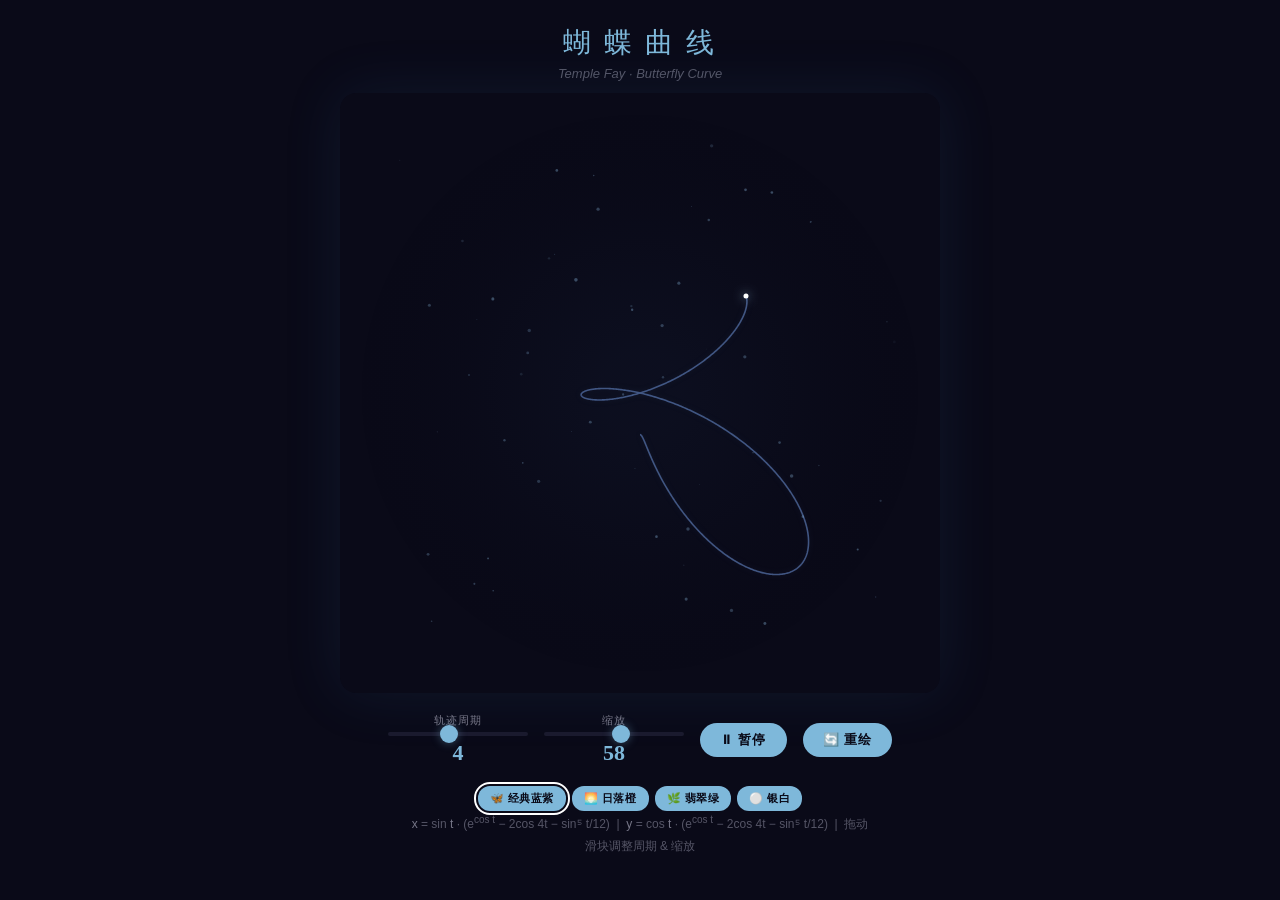
<file: butterfly/index.html>
<!DOCTYPE html>
<html lang="zh-CN">
<head>
<meta charset="UTF-8">
<meta name="viewport" content="width=device-width, initial-scale=1.0">
<title>🦋 蝴蝶曲线 · Butterfly Curve</title>
<style>
  *, *::before, *::after { box-sizing: border-box; margin: 0; padding: 0; }
  body {
    background: #0a0a18; color: #d4d4d4;
    font-family: -apple-system, "PingFang SC", "Noto Sans SC", sans-serif;
    display: flex; flex-direction: column; align-items: center;
    min-height: 100vh; overflow-x: hidden;
  }
  h1 {
    font-family: "Georgia", "Noto Serif SC", serif;
    font-size: 28px; color: #7eb8da; letter-spacing: 3px;
    margin: 24px 0 4px; font-weight: 400;
  }
  .subtitle {
    font-size: 13px; color: #556; margin-bottom: 12px;
    font-style: italic;
  }
  canvas {
    border-radius: 16px;
    box-shadow: 0 0 60px rgba(60, 120, 180, 0.12);
  }
  .controls {
    display: flex; flex-wrap: wrap; gap: 16px; align-items: center;
    justify-content: center; margin: 20px 16px; max-width: 600px;
  }
  .control-group {
    display: flex; flex-direction: column; align-items: center; gap: 4px;
  }
  .control-group label {
    font-size: 11px; color: #778; letter-spacing: 1px;
  }
  input[type="range"] {
    -webkit-appearance: none; width: 140px; height: 4px;
    background: #1a1a2e; border-radius: 2px; outline: none;
  }
  input[type="range"]::-webkit-slider-thumb {
    -webkit-appearance: none; width: 18px; height: 18px;
    border-radius: 50%; background: #7eb8da; cursor: pointer;
    box-shadow: 0 0 10px rgba(126, 184, 218, 0.4);
  }
  .param-value {
    font-size: 22px; color: #7eb8da; font-weight: 700;
    font-family: "Georgia", serif; min-width: 50px; text-align: center;
  }
  button {
    background: #7eb8da; color: #0a0a18; border: none;
    padding: 8px 20px; border-radius: 20px; font-size: 13px;
    font-weight: 600; cursor: pointer; font-family: inherit;
    transition: all .2s; letter-spacing: 1px;
  }
  button:hover { opacity: .85; transform: scale(1.03); }
  button.paused { background: #444; color: #999; }
  .color-presets {
    display: flex; gap: 6px; flex-wrap: wrap; justify-content: center;
  }
  .color-presets button {
    font-size: 11px; padding: 5px 12px; letter-spacing: 0.5px; border-radius: 12px;
  }
  .color-presets .active { outline: 2px solid #fff; outline-offset: 2px; }
  .info {
    font-size: 12px; color: #556; margin-bottom: 24px;
    max-width: 500px; text-align: center; line-height: 1.8;
    padding: 0 16px;
  }
  .info em { color: #778; font-style: normal; }
</style>
</head>
<body>

<h1>蝴 蝶 曲 线</h1>
<p class="subtitle">Temple Fay · Butterfly Curve</p>

<canvas id="canvas" width="600" height="600"></canvas>

<div class="controls">
  <div class="control-group">
    <label>轨迹周期</label>
    <input type="range" id="loopsSlider" min="1" max="8" step="1" value="4">
    <span class="param-value" id="loopsValue">4</span>
  </div>
  <div class="control-group">
    <label>缩放</label>
    <input type="range" id="scaleSlider" min="30" max="80" step="1" value="58">
    <span class="param-value" id="scaleValue">58</span>
  </div>
  <button id="animBtn">⏸ 暂停</button>
  <button id="resetBtn">🔄 重绘</button>
</div>

<div class="color-presets">
  <button data-theme="classic" class="active">🦋 经典蓝紫</button>
  <button data-theme="sunset">🌅 日落橙</button>
  <button data-theme="forest">🌿 翡翠绿</button>
  <button data-theme="mono">⚪ 银白</button>
</div>

<p class="info">
  <em>x</em> = sin <em>t</em> · (e<sup>cos t</sup> − 2cos 4t − sin⁵ t/12) &nbsp;|&nbsp;
  <em>y</em> = cos <em>t</em> · (e<sup>cos t</sup> − 2cos 4t − sin⁵ t/12) &nbsp;|&nbsp;
  拖动滑块调整周期 & 缩放
</p>

<script>
const canvas = document.getElementById('canvas');
const ctx = canvas.getContext('2d');
const W = canvas.width, H = canvas.height;
const CX = W / 2, CY = H / 2;

let loops = 4;           // t 的范围 = loops * 2π
let scale = 58;          // 振幅
let animating = true;
let drawProgress = 0;
let totalPoints = 8000;
let points = [];
let particles = [];
let currentTheme = 'classic';

// ── 颜色主题 ──
const themes = {
  classic:  { hueStart: 0.60, hueEnd: 0.80, sat: 0.75, val: 0.85 },
  sunset:   { hueStart: 0.05, hueEnd: 0.15, sat: 0.80, val: 0.88 },
  forest:   { hueStart: 0.30, hueEnd: 0.50, sat: 0.65, val: 0.82 },
  mono:     { hueStart: 0.60, hueEnd: 0.60, sat: 0.05, val: 0.90 },
};

// ── 计算蝴蝶曲线 ──
function computeButterfly(loops, scale) {
  const pts = [];
  const maxT = loops * 2 * Math.PI;  // loops × 2π
  const steps = Math.floor(totalPoints * (loops / 4));  // 随周期调整点数
  for (let i = 0; i <= steps; i++) {
    const t = (i / steps) * maxT;
    const r = Math.exp(Math.cos(t)) - 2 * Math.cos(4 * t) - Math.pow(Math.sin(t / 12), 5);
    const x = CX + scale * Math.sin(t) * r;
    const y = CY + scale * Math.cos(t) * r;
    pts.push({ x, y, t });
  }
  return pts;
}

// ── 渐变色 ──
function getColor(progress, alpha = 1, themeName) {
  const th = themes[themeName] || themes.classic;
  const hue = th.hueStart + (th.hueEnd - th.hueStart) * progress;
  // 中部更亮 (progress ≈ 0.5 时最亮)
  const distFromCenter = Math.abs(progress - 0.5) * 2; // 0=中部, 1=两端
  const sat = th.sat * (1 - distFromCenter * 0.4);
  const val = th.val * (1 - distFromCenter * 0.3);
  // HSV → RGB 简易转换
  const h = ((hue % 1) + 1) % 1;
  const s = Math.max(0, Math.min(1, sat));
  const v = Math.max(0, Math.min(1, val));
  const i = Math.floor(h * 6);
  const f = h * 6 - i;
  const p = v * (1 - s);
  const q = v * (1 - f * s);
  const t_ = v * (1 - (1 - f) * s);
  let r, g, b;
  switch (i % 6) {
    case 0: r = v; g = t_; b = p; break;
    case 1: r = q; g = v; b = p; break;
    case 2: r = p; g = v; b = t_; break;
    case 3: r = p; g = q; b = v; break;
    case 4: r = t_; g = p; b = v; break;
    case 5: r = v; g = p; b = q; break;
  }
  return `rgba(${Math.floor(r*255)},${Math.floor(g*255)},${Math.floor(b*255)},${alpha})`;
}

// ── 粒子 ──
function spawnParticles() {
  particles = [];
  for (let i = 0; i < 60; i++) {
    particles.push({
      x: CX + (Math.random() - 0.5) * 500,
      y: CY + (Math.random() - 0.5) * 500,
      vx: (Math.random() - 0.5) * 0.4,
      vy: (Math.random() - 0.5) * 0.4,
      life: Math.random(),
      maxLife: 0.5 + Math.random() * 1.5,
      size: 0.3 + Math.random() * 1.5,
    });
  }
}

// ── 背景光晕 ──
function drawGlow() {
  const gradient = ctx.createRadialGradient(CX, CY, 40, CX, CY, 300);
  gradient.addColorStop(0, 'rgba(80, 140, 200, 0.04)');
  gradient.addColorStop(0.5, 'rgba(80, 140, 200, 0.01)');
  gradient.addColorStop(1, 'rgba(0, 0, 0, 0)');
  ctx.fillStyle = gradient;
  ctx.fillRect(0, 0, W, H);
}

// ── 主绘制 ──
let animationId;

function draw(timestamp) {
  ctx.clearRect(0, 0, W, H);
  drawGlow();

  // 更新进度
  if (animating) {
    drawProgress += 0.002;
    if (drawProgress > 1) drawProgress = 0;
  }

  // 绘制蝴蝶曲线
  const visibleCount = Math.floor(drawProgress * points.length);
  if (visibleCount > 1) {
    // 主线条
    ctx.beginPath();
    ctx.moveTo(points[0].x, points[0].y);
    for (let i = 1; i < visibleCount; i++) {
      ctx.lineTo(points[i].x, points[i].y);
    }
    ctx.strokeStyle = getColor(drawProgress * 0.7, 0.75, currentTheme);
    ctx.lineWidth = 1.6;
    ctx.shadowColor = getColor(drawProgress * 0.7, 0.2, currentTheme);
    ctx.shadowBlur = 6;
    ctx.stroke();
    ctx.shadowBlur = 0;

    // 光晕层
    if (visibleCount > 10) {
      ctx.beginPath();
      ctx.moveTo(points[0].x, points[0].y);
      for (let i = 1; i < visibleCount; i++) {
        ctx.lineTo(points[i].x, points[i].y);
      }
      ctx.strokeStyle = getColor(drawProgress * 0.5, 0.25, currentTheme);
      ctx.lineWidth = 0.6;
      ctx.shadowBlur = 0;
      ctx.stroke();
    }
  }

  // 粒子
  for (const p of particles) {
    p.life += 0.004;
    if (p.life > p.maxLife) {
      p.life = 0;
      p.x = CX + (Math.random() - 0.5) * 500;
      p.y = CY + (Math.random() - 0.5) * 500;
    }
    p.x += p.vx;
    p.y += p.vy;
    const alpha = Math.sin(p.life / p.maxLife * Math.PI) * 0.35;
    ctx.beginPath();
    ctx.arc(p.x, p.y, p.size, 0, Math.PI * 2);
    ctx.fillStyle = `rgba(150, 200, 240, ${alpha})`;
    ctx.fill();
  }

  // 绘制笔尖
  if (visibleCount > 0) {
    const tip = points[Math.min(visibleCount, points.length - 1)];
    ctx.beginPath();
    ctx.arc(tip.x, tip.y, 2.5, 0, Math.PI * 2);
    ctx.fillStyle = '#fff';
    ctx.shadowColor = 'rgba(160, 210, 255, 0.7)';
    ctx.shadowBlur = 10;
    ctx.fill();
    ctx.shadowBlur = 0;
  }

  animationId = requestAnimationFrame(draw);
}

// ── 事件 ──
function reset() {
  points = computeButterfly(loops, scale);
  drawProgress = 0;
  document.getElementById('loopsValue').textContent = loops;
  document.getElementById('scaleValue').textContent = scale;
  document.getElementById('loopsSlider').value = loops;
  document.getElementById('scaleSlider').value = scale;
}

document.getElementById('loopsSlider').addEventListener('input', function() {
  loops = parseInt(this.value);
  reset();
});
document.getElementById('scaleSlider').addEventListener('input', function() {
  scale = parseInt(this.value);
  reset();
});

document.getElementById('animBtn').addEventListener('click', function() {
  animating = !animating;
  this.textContent = animating ? '⏸ 暂停' : '▶ 播放';
  this.classList.toggle('paused', !animating);
});
document.getElementById('resetBtn').addEventListener('click', reset);

document.querySelectorAll('.color-presets button').forEach(btn => {
  btn.addEventListener('click', function() {
    currentTheme = this.dataset.theme;
    document.querySelectorAll('.color-presets button').forEach(b => b.classList.remove('active'));
    this.classList.add('active');
  });
});

// ── 启动 ──
spawnParticles();
reset();
draw();

console.log('🦋 蝴蝶曲线已就绪');
console.log('   拖动周期/缩放滑块 | 切换颜色主题');
</script>
</body>
</html>
</file>
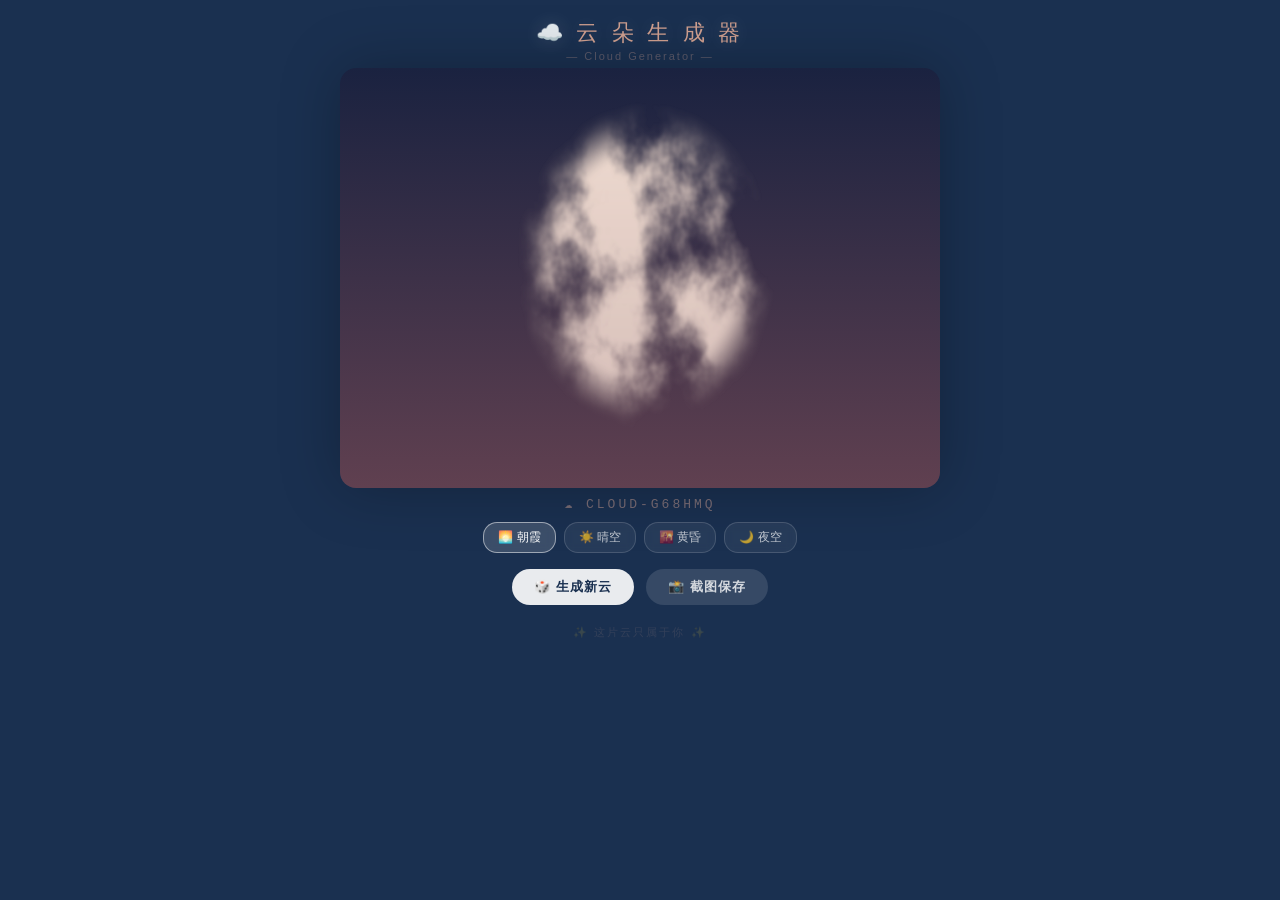
<file: cloud/index.html>
<!DOCTYPE html>
<html lang="zh-CN">
<head>
<meta charset="UTF-8">
<meta name="viewport" content="width=device-width, initial-scale=1.0">
<title>☁️ 云朵生成器 · Cloud Generator</title>
<style>
  *,*::before,*::after{box-sizing:border-box;margin:0;padding:0}
  body{
    font-family:-apple-system,"PingFang SC","Noto Sans SC",sans-serif;
    display:flex;flex-direction:column;align-items:center;
    min-height:100vh;overflow-x:hidden;
    transition:background .6s;
    background:#1a3050;
  }
  h1{
    font-family:"Georgia","Noto Serif SC",serif;
    font-size:22px;letter-spacing:4px;font-weight:400;
    margin:18px 0 2px;text-shadow:0 0 20px rgba(255,255,255,.15);
  }
  .subtitle{font-size:11px;letter-spacing:2px;margin-bottom:6px;opacity:.6;}

  canvas{border-radius:16px;box-shadow:0 0 60px rgba(0,0,0,.25);}

  /* ── 云 ID ── */
  .cloud-id{
    font-family:"Courier New",monospace;font-size:13px;
    letter-spacing:3px;margin:8px 0 2px;opacity:.7;
    transition:all .4s;
  }

  /* ── 主题选择 ── */
  .themes{
    display:flex;gap:8px;flex-wrap:wrap;justify-content:center;margin:8px 0;
  }
  .themes button{
    padding:6px 14px;border-radius:14px;border:1px solid rgba(255,255,255,.15);
    background:rgba(255,255,255,.06);color:rgba(255,255,255,.7);
    font-size:12px;cursor:pointer;transition:all .25s;font-family:inherit;
    backdrop-filter:blur(4px);
  }
  .themes button:hover{border-color:rgba(255,255,255,.35);color:#fff;}
  .themes button.active{
    border-color:rgba(255,255,255,.5);background:rgba(255,255,255,.15);color:#fff;
  }

  /* ── 操作按钮 ── */
  .actions{display:flex;gap:12px;margin:8px 0 20px;}
  .actions button{
    padding:9px 22px;border-radius:20px;border:none;
    font-size:13px;font-weight:600;cursor:pointer;transition:all .25s;
    font-family:inherit;letter-spacing:1px;
  }
  .btn-gen{background:rgba(255,255,255,.9);color:#1a3050;}
  .btn-gen:hover{background:#fff;transform:scale(1.03);box-shadow:0 0 20px rgba(255,255,255,.2);}
  .btn-shot{background:rgba(255,255,255,.12);color:rgba(255,255,255,.8);border:1px solid rgba(255,255,255,.25);}
  .btn-shot:hover{background:rgba(255,255,255,.2);border-color:rgba(255,255,255,.4);}

  .tagline{
    font-size:11px;opacity:.35;letter-spacing:2px;margin-bottom:16px;
    transition:opacity .4s;
  }
</style>
</head>
<body>

<h1 id="title">☁️ 云 朵 生 成 器</h1>
<p class="subtitle" id="subtitle">— Cloud Generator —</p>

<canvas id="canvas" width="600" height="420"></canvas>
<div class="cloud-id" id="cloudId">☁️ ---</div>

<div class="themes">
  <button data-theme="dawn" class="active">🌅 朝霞</button>
  <button data-theme="clear">☀️ 晴空</button>
  <button data-theme="dusk">🌇 黄昏</button>
  <button data-theme="night">🌙 夜空</button>
</div>

<div class="actions">
  <button class="btn-gen" id="genBtn">🎲 生成新云</button>
  <button class="btn-shot" id="shotBtn">📸 截图保存</button>
</div>

<p class="tagline" id="tagline">✨ 这片云只属于你 ✨</p>

<script>
// ═══════════════════════════════════════════
// Perlin Noise (2D)
// ═══════════════════════════════════════════
const PERM = new Uint8Array(512);
const GRAD3 = [[1,1],[-1,1],[1,-1],[-1,-1],[1,0],[-1,0],[0,1],[0,-1]];

function buildPerm(seed) {
  // Simple seeded shuffle
  const p = [];
  for (let i = 0; i < 256; i++) p[i] = i;
  let s = seed;
  for (let i = 255; i > 0; i--) {
    s = (s * 16807 + 0) % 2147483647;
    const j = s % (i + 1);
    [p[i], p[j]] = [p[j], p[i]];
  }
  for (let i = 0; i < 512; i++) PERM[i] = p[i & 255];
}

function fade(t) { return t * t * t * (t * (t * 6 - 15) + 10); }
function lerp(a,b,t) { return a + t * (b - a); }

function dot2(g, x, y) { return g[0]*x + g[1]*y; }

function noise2D(x, y) {
  const X = Math.floor(x) & 255, Y = Math.floor(y) & 255;
  const xf = x - Math.floor(x), yf = y - Math.floor(y);
  const u = fade(xf), v = fade(yf);
  const aa = PERM[PERM[X] + Y];
  const ab = PERM[PERM[X] + Y + 1];
  const ba = PERM[PERM[X + 1] + Y];
  const bb = PERM[PERM[X + 1] + Y + 1];
  return lerp(
    lerp(dot2(GRAD3[aa & 7], xf, yf), dot2(GRAD3[ba & 7], xf-1, yf), u),
    lerp(dot2(GRAD3[ab & 7], xf, yf-1), dot2(GRAD3[bb & 7], xf-1, yf-1), u),
    v
  );
}

function fbm(x, y, octaves=6, lacunarity=2.0, gain=0.5) {
  let val = 0, amp = 1, freq = 1, max = 0;
  for (let i = 0; i < octaves; i++) {
    val += noise2D(x * freq, y * freq) * amp;
    max += amp;
    amp *= gain;
    freq *= lacunarity;
  }
  return val / max; // normalize to [-1, 1]
}

// ═══════════════════════════════════════════
// 天空主题
// ═══════════════════════════════════════════
const themes = {
  dawn: {
    skyTop: '#1a2240', skyBot: '#604050',
    titleColor: '#d0a090',
    cloudTintTop: [255, 235, 220], cloudTintBot: [220, 180, 190],
    id: 'dawn'
  },
  clear: {
    skyTop: '#3a6fb5', skyBot: '#8dc8e8',
    titleColor: '#ffffff',
    cloudTintTop: [255, 255, 255], cloudTintBot: [220, 230, 240],
    id: 'clear'
  },
  dusk: {
    skyTop: '#1a1030', skyBot: '#704060',
    titleColor: '#e0a080',
    cloudTintTop: [255, 210, 180], cloudTintBot: [200, 140, 160],
    id: 'dusk'
  },
  night: {
    skyTop: '#050510', skyBot: '#101830',
    titleColor: '#8899cc',
    cloudTintTop: [180, 190, 220], cloudTintBot: [120, 130, 170],
    id: 'night'
  },
};

let currentTheme = 'dawn';

// ═══════════════════════════════════════════
// 状态
// ═══════════════════════════════════════════
const canvas = document.getElementById('canvas');
const ctx = canvas.getContext('2d');
const W = canvas.width, H = canvas.height;
const CX = W/2, CY = H/2;

let seed = Math.floor(Math.random() * 2147483647);
let cloudImageData = null;
let cloudId = '';
let breathPhase = 0;
let driftX = 0;

// ═══════════════════════════════════════════
// 云朵生成
// ═══════════════════════════════════════════
function smoothstep(edge0, edge1, x) {
  const t = Math.max(0, Math.min(1, (x - edge0) / (edge1 - edge0)));
  return t * t * (3 - 2 * t);
}

function generateCloud(s) {
  buildPerm(s);

  const offCanvas = document.createElement('canvas');
  offCanvas.width = W; offCanvas.height = H;
  const octx = offCanvas.getContext('2d');

  const imgData = octx.createImageData(W, H);
  const data = imgData.data;

  // 云参数
  const thresh = -0.05 + (s % 100) / 400;  // -0.05 ~ 0.20
  const edgeSoft = 0.22 + (s % 30) / 300;   // 0.22 ~ 0.32
  const scaleX = 0.003 + (s % 20) / 80000;  // 频率
  const scaleY = 0.004 + (s % 25) / 70000;
  const stretchX = 1.3 + (s % 40) / 100;     // 水平拉伸
  const stretchY = 0.85 + (s % 20) / 200;
  const offsetY = -30 + (s % 50);            // 垂直偏移
  const octaves = 5 + (s % 3);               // 5-7

  const th = themes[currentTheme];
  const topTint = th.cloudTintTop, botTint = th.cloudTintBot;

  for (let py = 0; py < H; py++) {
    for (let px = 0; px < W; px++) {
      const idx = (py * W + px) * 4;

      // 归一化坐标
      const nx = (px - CX) / (W * 0.45) * stretchX;
      const ny = (py - CY - offsetY) / (H * 0.45) * stretchY;

      // FBM 噪声
      const n = fbm(nx * scaleX * W, ny * scaleY * H, octaves);

      // 边缘椭圆遮罩
      const dist = Math.sqrt(nx * nx + ny * ny);
      const mask = 1 - smoothstep(0.55, 0.85, dist);

      // 云朵阈值
      const cloudiness = smoothstep(thresh - edgeSoft, thresh + edgeSoft, n) * mask;

      if (cloudiness < 0.01) {
        data[idx + 3] = 0;
        continue;
      }

      // 立体光影
      const heightFactor = 1 - (py / H) * 0.35; // 上方更亮
      const brightness = 0.7 + 0.3 * cloudiness * heightFactor;
      const r = lerp(botTint[0], topTint[0], heightFactor) * brightness;
      const g = lerp(botTint[1], topTint[1], heightFactor) * brightness;
      const b = lerp(botTint[2], topTint[2], heightFactor) * brightness;

      data[idx] = Math.min(255, r);
      data[idx + 1] = Math.min(255, g);
      data[idx + 2] = Math.min(255, b);
      data[idx + 3] = Math.floor(cloudiness * 240); // alpha
    }
  }

  octx.putImageData(imgData, 0, 0);
  return offCanvas;
}

// ═══════════════════════════════════════════
// ID 生成
// ═══════════════════════════════════════════
function genId(s) {
  const chars = 'ABCDEFGHJKLMNPQRSTUVWXYZ23456789';
  let id = '';
  let v = s >>> 0;
  for (let i = 0; i < 6; i++) {
    id = chars[v % chars.length] + id;
    v = Math.floor(v / chars.length) + (v * 13 + 7);
  }
  return 'CLOUD-' + id;
}

// ═══════════════════════════════════════════
// 绘制天空
// ═══════════════════════════════════════════
function drawSky() {
  const th = themes[currentTheme];
  const grad = ctx.createLinearGradient(0, 0, 0, H);
  grad.addColorStop(0, th.skyTop);
  grad.addColorStop(1, th.skyBot);
  ctx.fillStyle = grad;
  ctx.fillRect(0, 0, W, H);

  // 夜空星星
  if (currentTheme === 'night') {
    // 使用种子生成固定星星
    const starSeed = seed + 999;
    let s = starSeed;
    for (let i = 0; i < 60; i++) {
      s = (s * 16807 + 0) % 2147483647;
      const sx = (s % W);
      s = (s * 16807 + 0) % 2147483647;
      const sy = (s % (H * 0.7));
      s = (s * 16807 + 0) % 2147483647;
      const brightness = 0.3 + (s % 70) / 100;
      const size = 0.3 + (s % 15) / 10;
      ctx.beginPath();
      ctx.arc(sx, sy, size, 0, Math.PI*2);
      ctx.fillStyle = `rgba(200,220,255,${brightness})`;
      ctx.fill();
    }
  }
}

// ═══════════════════════════════════════════
// 主渲染
// ═══════════════════════════════════════════
let animFrame;

function render() {
  drawSky();

  if (!cloudImageData) return;

  // 呼吸 + 飘移
  breathPhase += 0.003;
  const breath = 1 + Math.sin(breathPhase) * 0.015;
  driftX += 0.06;
  const drift = Math.sin(driftX * 0.015) * 6;

  ctx.save();
  ctx.translate(CX + drift, CY);
  ctx.scale(breath, breath);
  ctx.translate(-CX, -CY);
  ctx.drawImage(cloudImageData, 0, 0);
  ctx.restore();

  animFrame = requestAnimationFrame(render);
}

// ═══════════════════════════════════════════
// 生成新云
// ═══════════════════════════════════════════
function newCloud(newSeed) {
  if (newSeed !== undefined) seed = newSeed;
  else seed = Math.floor(Math.random() * 2147483647);

  cloudImageData = generateCloud(seed);
  cloudId = genId(seed);
  document.getElementById('cloudId').textContent = '☁️ ' + cloudId;
  breathPhase = Math.random() * Math.PI * 2;
  driftX = Math.random() * 100;
  document.getElementById('tagline').style.opacity = '0';
  setTimeout(() => { document.getElementById('tagline').style.opacity = '.35'; }, 400);
}

// ═══════════════════════════════════════════
// 截图
// ═══════════════════════════════════════════
function takeScreenshot() {
  // 合并绘制到临时 canvas
  const tmp = document.createElement('canvas');
  tmp.width = W; tmp.height = H + 70;
  const tctx = tmp.getContext('2d');

  // 天空
  const th = themes[currentTheme];
  const grad = tctx.createLinearGradient(0, 0, 0, H);
  grad.addColorStop(0, th.skyTop);
  grad.addColorStop(1, th.skyBot);
  tctx.fillStyle = grad;
  tctx.fillRect(0, 0, W, H);

  // 夜空星星
  if (currentTheme === 'night') {
    const starSeed = seed + 999;
    let s = starSeed;
    for (let i = 0; i < 60; i++) {
      s = (s * 16807 + 0) % 2147483647;
      const sx = (s % W);
      s = (s * 16807 + 0) % 2147483647;
      const sy = (s % (H * 0.7));
      s = (s * 16807 + 0) % 2147483647;
      const br = 0.3 + (s % 70) / 100;
      const sz = 0.3 + (s % 15) / 10;
      tctx.beginPath();
      tctx.arc(sx, sy, sz, 0, Math.PI*2);
      tctx.fillStyle = `rgba(200,220,255,${br})`;
      tctx.fill();
    }
  }

  // 云
  if (cloudImageData) {
    tctx.drawImage(cloudImageData, 0, 0);
  }

  // 底部信息栏
  tctx.fillStyle = 'rgba(0,0,0,0.35)';
  tctx.fillRect(0, H, W, 70);
  tctx.fillStyle = '#fff';
  tctx.font = '16px "Courier New", monospace';
  tctx.textAlign = 'center';
  tctx.fillText('☁️ ' + cloudId, W/2, H + 28);
  tctx.font = '11px -apple-system, "PingFang SC", sans-serif';
  tctx.fillStyle = 'rgba(255,255,255,0.5)';
  tctx.fillText('这片云只属于你  ·  Cloud Generator', W/2, H + 52);

  // 下载
  const link = document.createElement('a');
  link.download = `${cloudId}.png`;
  link.href = tmp.toDataURL('image/png');
  link.click();
}

// ═══════════════════════════════════════════
// 主题切换
// ═══════════════════════════════════════════
function switchTheme(name) {
  currentTheme = name;
  const th = themes[name];
  document.getElementById('title').style.color = th.titleColor;
  document.getElementById('subtitle').style.color = th.titleColor + '88';
  document.getElementById('cloudId').style.color = th.titleColor + 'aa';
  document.getElementById('tagline').style.color = th.titleColor + '66';

  document.querySelectorAll('.themes button').forEach(b => {
    b.classList.toggle('active', b.dataset.theme === name);
  });

  // 重新渲染云（颜色变了）
  if (seed) cloudImageData = generateCloud(seed);
}

// ═══════════════════════════════════════════
// 事件
// ═══════════════════════════════════════════
document.getElementById('genBtn').addEventListener('click', () => newCloud());
document.getElementById('shotBtn').addEventListener('click', takeScreenshot);

document.querySelectorAll('.themes button').forEach(btn => {
  btn.addEventListener('click', () => switchTheme(btn.dataset.theme));
});

// 首次加载
newCloud(seed);
switchTheme('dawn');
render();

console.log('☁️ 云朵生成器已就绪 · Cloud ID:', cloudId);
console.log('   🎲 生成新云 | 🌅☀️🌇🌙 四种天空 | 📸 截图保存');
</script>
</body>
</html>
</file>
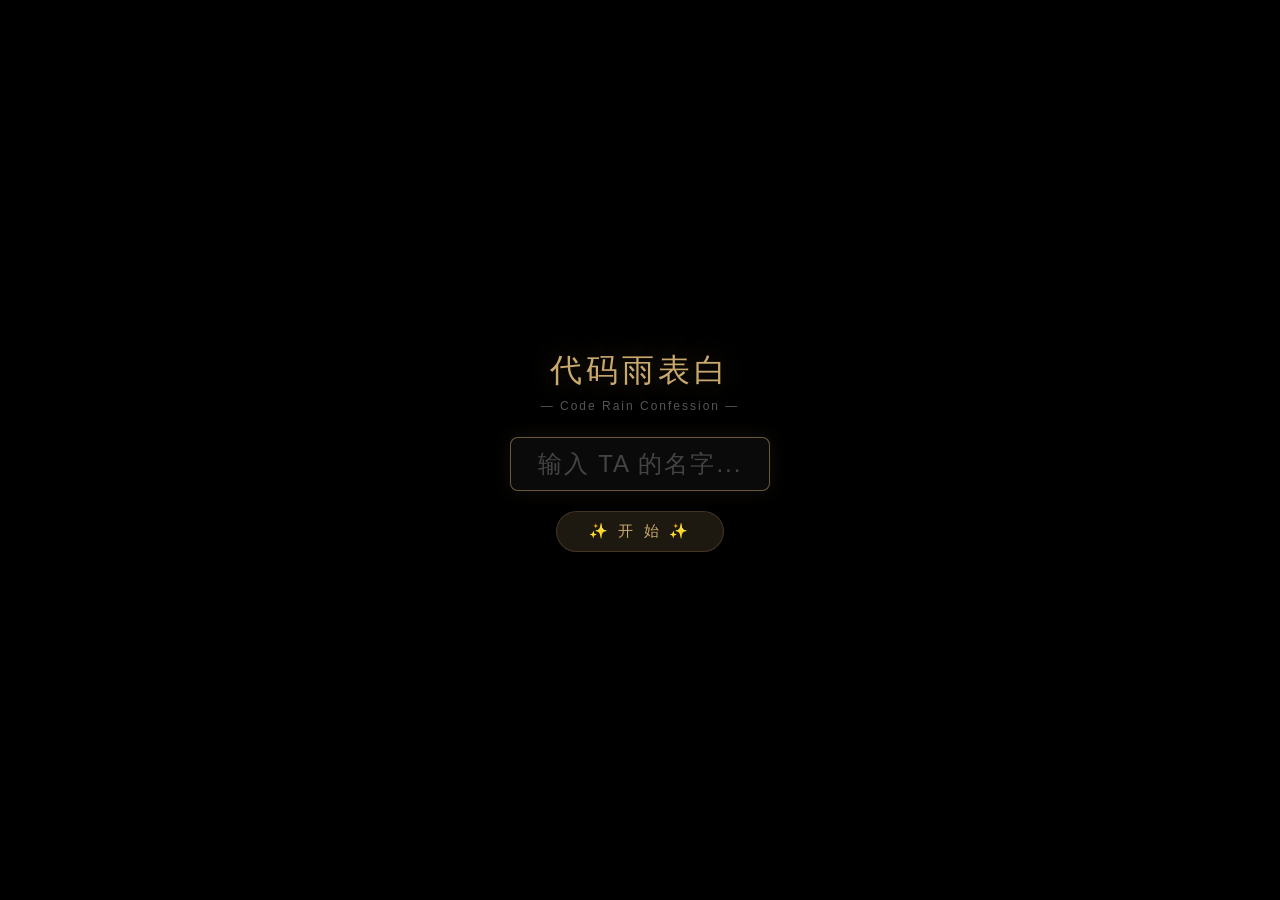
<file: code-rain/index.html>
<!DOCTYPE html>
<html lang="zh-CN">
<head>
<meta charset="UTF-8">
<meta name="viewport" content="width=device-width, initial-scale=1.0">
<title>💚 代码雨表白 · Code Rain Confession</title>
<style>
  *,*::before,*::after{box-sizing:border-box;margin:0;padding:0}
  body{
    background:#000;overflow:hidden;
    font-family:-apple-system,"PingFang SC","Noto Sans SC",sans-serif;
    user-select:none;-webkit-user-select:none;
    cursor:default;
  }
  canvas{display:block;position:fixed;top:0;left:0;}

  /* ── 输入界面 ── */
  #overlay{
    position:fixed;inset:0;z-index:10;
    display:flex;flex-direction:column;align-items:center;justify-content:center;
    background:radial-gradient(ellipse at center,rgba(0,0,0,.7),#000);
    backdrop-filter:blur(2px);
    transition:opacity .8s,visibility .8s;
  }
  #overlay.hidden{opacity:0;visibility:hidden;pointer-events:none;}
  #overlay h1{
    font-family:"Georgia","Noto Serif SC",serif;
    font-size:32px;color:#c9a96e;font-weight:400;
    letter-spacing:4px;margin-bottom:6px;
    text-shadow:0 0 30px rgba(201,169,110,.3);
  }
  #overlay .hint{
    font-size:12px;color:#555;letter-spacing:2px;margin-bottom:24px;
  }
  #overlay .input-wrap{
    position:relative;display:flex;align-items:center;
  }
  #overlay input{
    background:rgba(255,255,255,.04);
    border:1px solid rgba(255,255,255,.12);
    color:#ccc;font-size:24px;padding:12px 20px;
    border-radius:8px;width:260px;text-align:center;
    font-family:inherit;letter-spacing:4px;
    outline:none;transition:all .3s;
  }
  #overlay input:focus{
    border-color:rgba(201,169,110,.5);
    box-shadow:0 0 20px rgba(201,169,110,.1);
    color:#fff;
  }
  #overlay input::placeholder{color:#444;letter-spacing:2px;}
  #overlay button{
    margin-top:20px;padding:10px 32px;
    border-radius:24px;border:none;
    background:rgba(201,169,110,.15);
    color:#c9a96e;font-size:15px;cursor:pointer;
    font-family:inherit;letter-spacing:3px;
    transition:all .3s;border:1px solid rgba(201,169,110,.2);
  }
  #overlay button:hover{
    background:rgba(201,169,110,.25);
    box-shadow:0 0 24px rgba(201,169,110,.2);
    transform:scale(1.03);
  }

  /* ── 最终揭示 ── */
  #reveal{
    position:fixed;inset:0;z-index:5;
    display:flex;flex-direction:column;align-items:center;justify-content:center;
    pointer-events:none;
    opacity:0;transition:opacity 2s;
  }
  #reveal.show{opacity:1;}
  #reveal .sub{
    font-size:16px;color:rgba(255,255,255,.5);
    letter-spacing:4px;margin-top:12px;
    text-shadow:0 0 10px rgba(255,100,130,.3);
  }
  #reveal .heart{font-size:36px;margin-top:16px;animation:pulse 1.5s ease-in-out infinite;}
  @keyframes pulse{0%,100%{opacity:.4;transform:scale(1)}50%{opacity:1;transform:scale(1.2)}}

  /* ── 重来按钮 ── */
  #restart{
    position:fixed;bottom:30px;left:50%;transform:translateX(-50%);
    z-index:20;padding:8px 24px;
    border-radius:20px;border:1px solid rgba(255,255,255,.1);
    background:rgba(255,255,255,.04);color:rgba(255,255,255,.3);
    font-size:12px;cursor:pointer;letter-spacing:2px;
    font-family:inherit;transition:all .3s;
    opacity:0;pointer-events:none;
  }
  #restart.show{opacity:1;pointer-events:auto;}
  #restart:hover{color:#fff;border-color:rgba(255,255,255,.3);}
</style>
</head>
<body>

<!-- 输入界面 -->
<div id="overlay">
  <h1>代码雨表白</h1>
  <p class="hint">— Code Rain Confession —</p>
  <div class="input-wrap">
    <input id="nameInput" type="text" placeholder="输入 TA 的名字..."
           maxlength="8" autocomplete="off">
  </div>
  <button id="startBtn">✨ 开 始 ✨</button>
</div>

<!-- 最终揭示 -->
<div id="reveal">
  <div class="sub" id="revealSub"></div>
  <div class="heart">❤️</div>
</div>

<!-- Canvas -->
<canvas id="canvas"></canvas>

<!-- 重来 -->
<button id="restart">🔄 再来一次</button>

<script>
// ═══════════════════════════════════════════
// 字符集（Matrix 风格）
// ═══════════════════════════════════════════
const CHARS = (
  '0123456789' +
  'ABCDEFGHIJKLMNOPQRSTUVWXYZabcdefghijklmnopqrstuvwxyz' +
  'ｦｧｨｩｪｫｬｭｮｯｱｲｳｴｵｶｷｸｹｺｻｼｽｾｿﾀﾁﾂﾃﾄﾅﾆﾇﾈﾉﾊﾋﾌﾍﾎﾏﾐﾑﾒﾓﾔﾕﾖﾗﾘﾙﾚﾛﾜﾝ' +
  '+-*/=<>[]{}|;:!@#$%^&' +
  '日月山川木水火土天地風雲雨雪星'
);

// ═══════════════════════════════════════════
// Canvas 初始化
// ═══════════════════════════════════════════
const canvas = document.getElementById('canvas');
const ctx = canvas.getContext('2d');
let W, H;

function resize() {
  W = canvas.width = window.innerWidth;
  H = canvas.height = window.innerHeight;
}
resize();
window.addEventListener('resize', resize);

// ═══════════════════════════════════════════
// 状态机
// ═══════════════════════════════════════════
const STATE = { INPUT: 'input', RAIN: 'rain', CONVERGING: 'converging', FORMED: 'formed' };
let phase = STATE.INPUT;
let drops = [];           // 雨滴数组
let targets = [];         // 目标位置（名字像素采样）
let rainStart = 0;
let convergeStart = 0;
let currentName = '';
let animFrame = null;
let trailOpacity = 0.08;  // 拖尾透明度

// ═══════════════════════════════════════════
// 名字像素采样
// ═══════════════════════════════════════════
function sampleName(name) {
  const off = document.createElement('canvas');
  off.width = W; off.height = H;
  const octx = off.getContext('2d');

  // 动态字号
  const len = name.length;
  let fontSize;
  if (len <= 1) fontSize = Math.min(220, W * 0.25);
  else if (len <= 2) fontSize = Math.min(180, W * 0.2);
  else if (len <= 3) fontSize = Math.min(140, W * 0.16);
  else if (len <= 4) fontSize = Math.min(110, W * 0.12);
  else fontSize = Math.min(80, W * 0.09);

  octx.font = `bold ${fontSize}px "PingFang SC","Noto Sans SC","STSong","SimSun",sans-serif`;
  octx.fillStyle = '#fff';
  octx.textAlign = 'center';
  octx.textBaseline = 'middle';
  octx.fillText(name, W / 2, H / 2 - 20);

  const imageData = octx.getImageData(0, 0, W, H);
  const data = imageData.data;
  const pixels = [];
  const step = 5; // 采样步长

  for (let y = 0; y < H; y += step) {
    for (let x = 0; x < W; x += step) {
      const idx = (y * W + x) * 4;
      if (data[idx + 3] > 100) {
        pixels.push({ x, y });
      }
    }
  }
  return pixels;
}

// ═══════════════════════════════════════════
// 随机字符
// ═══════════════════════════════════════════
function randChar() {
  return CHARS[Math.floor(Math.random() * CHARS.length)];
}

// ═══════════════════════════════════════════
// 颜色插值
// ═══════════════════════════════════════════
function lerpColor(c1, c2, t) {
  return [
    Math.round(c1[0] + (c2[0] - c1[0]) * t),
    Math.round(c1[1] + (c2[1] - c1[1]) * t),
    Math.round(c1[2] + (c2[2] - c1[2]) * t),
  ];
}

const COLOR_RAIN   = [0, 255, 65];    // Matrix 绿
const COLOR_TARGET = [255, 120, 150]; // 浪漫粉

// ═══════════════════════════════════════════
// 创建雨滴
// ═══════════════════════════════════════════
function createDrops(name) {
  targets = sampleName(name);
  const count = targets.length;
  drops = [];

  for (let i = 0; i < count; i++) {
    drops.push({
      // 当前位置
      x: Math.random() * W,
      y: Math.random() * -H * 0.8,  // 从屏幕上方开始
      // 目标位置
      tx: targets[i].x,
      ty: targets[i].y,
      // 速度
      vx: 0, vy: 0,
      // 下落速度（各不相同）
      fallSpeed: 1.2 + Math.random() * 3.5,
      // 当前显示字符
      char: randChar(),
      // 字符变换计时器
      charTimer: Math.random() * 20,
      charInterval: 8 + Math.random() * 25,
      // 亮度
      brightness: 0.3 + Math.random() * 0.7,
      // 大小
      fontSize: 12 + Math.random() * 6,
    });
  }
}

// ═══════════════════════════════════════════
// 雨阶段更新
// ═══════════════════════════════════════════
function updateRain() {
  for (const d of drops) {
    // 下落
    d.y += d.fallSpeed;
    // 出底重置
    if (d.y > H + 50) {
      d.y = -(20 + Math.random() * 100);
      d.x = Math.random() * W;
    }
    // 随机水平漂移
    d.x += (Math.random() - 0.5) * 0.5;
    // 边界
    if (d.x < 0) d.x = W;
    if (d.x > W) d.x = 0;
    // 字符变换
    d.charTimer += 0.16;
    if (d.charTimer > d.charInterval) {
      d.charTimer = 0;
      d.char = randChar();
    }
  }
}

// ═══════════════════════════════════════════
// 汇聚阶段更新（弹簧物理）
// ═══════════════════════════════════════════
const SPRING = 0.012;
const DAMPING = 0.88;

function updateConverge() {
  let allSettled = true;
  const elapsed = (performance.now() - convergeStart) / 1000;

  for (const d of drops) {
    // 弹簧力
    const dx = d.tx - d.x;
    const dy = d.ty - d.y;
    d.vx += dx * SPRING;
    d.vy += dy * SPRING;
    // 阻尼
    d.vx *= DAMPING;
    d.vy *= DAMPING;
    // 更新位置
    d.x += d.vx;
    d.y += d.vy;

    // 字符逐渐变成目标名字的字符
    if (Math.random() < 0.08) {
      d.char = currentName[Math.floor(Math.random() * currentName.length)] || randChar();
    }

    // 检查是否稳定
    if (Math.abs(dx) > 1.5 || Math.abs(dy) > 1.5 || Math.abs(d.vx) > 0.3 || Math.abs(d.vy) > 0.3) {
      allSettled = false;
    }
  }

  // 全部稳定 → 进入 formed 阶段
  if (allSettled && elapsed > 1.5) {
    phase = STATE.FORMED;
    trailOpacity = 0.015; // 更长的拖尾，让名字更亮
    document.getElementById('reveal').classList.add('show');
    document.getElementById('restart').classList.add('show');
  }
}

// ═══════════════════════════════════════════
// 绘制
// ═══════════════════════════════════════════
function render() {
  const now = performance.now();

  // 拖尾效果：半透明黑色覆盖
  ctx.fillStyle = `rgba(0,0,0,${trailOpacity})`;
  ctx.fillRect(0, 0, W, H);

  if (phase === STATE.INPUT) {
    // 输入阶段显示微弱背景雨丝
    if (Math.random() < 0.3) {
      ctx.fillStyle = 'rgba(0,255,65,0.08)';
      ctx.font = '13px monospace';
      ctx.fillText(randChar(), Math.random()*W, Math.random()*H);
    }
    animFrame = requestAnimationFrame(render);
    return;
  }

  // 计算颜色混合比例
  let colorMix = 0;
  if (phase === STATE.CONVERGING) {
    const elapsed = (now - convergeStart) / 1000;
    colorMix = Math.min(1, elapsed / 3); // 3秒内从绿渐变到粉
  } else if (phase === STATE.FORMED) {
    colorMix = 1;
  }

  for (const d of drops) {
    if (d.y < -50 || d.y > H + 50) continue;

    const [cr, cg, cb] = lerpColor(COLOR_RAIN, COLOR_TARGET, colorMix);
    const alpha = d.brightness * (0.5 + 0.5 * colorMix);
    const r = Math.min(255, Math.round(cr * alpha));
    const g = Math.min(255, Math.round(cg * alpha));
    const b = Math.min(255, Math.round(cb * alpha));
    const a = 0.6 + alpha * 0.4;

    ctx.font = `${d.fontSize}px monospace`;
    ctx.fillStyle = `rgba(${r},${g},${b},${a})`;

    // 汇聚阶段：头部更亮
    if (phase === STATE.CONVERGING || phase === STATE.FORMED) {
      ctx.shadowColor = `rgba(${cr},${cg},${cb},0.6)`;
      ctx.shadowBlur = 3 + 2 * colorMix;
    }

    ctx.fillText(d.char, d.x, d.y);
    ctx.shadowBlur = 0;
  }

  // FORMED 阶段：增强光晕
  if (phase === STATE.FORMED) {
    // 在名字周围画微光
    if (targets.length > 0) {
      const cx = targets.reduce((s, t) => s + t.x, 0) / targets.length;
      const cy = targets.reduce((s, t) => s + t.y, 0) / targets.length;
      const grad = ctx.createRadialGradient(cx, cy, 20, cx, cy, 250);
      grad.addColorStop(0, 'rgba(255,120,150,0.04)');
      grad.addColorStop(1, 'rgba(0,0,0,0)');
      ctx.fillStyle = grad;
      ctx.fillRect(0, 0, W, H);
    }
  }

  animFrame = requestAnimationFrame(render);
}

// ═══════════════════════════════════════════
// 游戏循环
// ═══════════════════════════════════════════
function gameLoop() {
  const now = performance.now();

  if (phase === STATE.RAIN) {
    // 自动触发汇聚
    if (now - rainStart > 5500) {
      startConverge();
      return;
    }
    updateRain();
  } else if (phase === STATE.CONVERGING) {
    updateConverge();
  }
  // FORMED 阶段不更新位置，只呼吸渲染
}

// ═══════════════════════════════════════════
// 阶段切换
// ═══════════════════════════════════════════
function startRain(name) {
  currentName = name;
  createDrops(name);
  phase = STATE.RAIN;
  trailOpacity = 0.08;
  rainStart = performance.now();

  // 隐藏输入界面
  document.getElementById('overlay').classList.add('hidden');
  document.getElementById('reveal').classList.remove('show');
  document.getElementById('restart').classList.remove('show');
}

function startConverge() {
  phase = STATE.CONVERGING;
  convergeStart = performance.now();
  trailOpacity = 0.04; // 拖尾变长

  // 给每个雨滴指定目标
  for (let i = 0; i < drops.length; i++) {
    drops[i].tx = targets[i].x;
    drops[i].ty = targets[i].y;
  }

  document.getElementById('revealSub').textContent =
    `你的名字，是我见过最美的代码`;
}

function restart() {
  phase = STATE.INPUT;
  drops = [];
  targets = [];
  document.getElementById('overlay').classList.remove('hidden');
  document.getElementById('reveal').classList.remove('show');
  document.getElementById('restart').classList.remove('show');
  document.getElementById('nameInput').value = '';
  document.getElementById('nameInput').focus();
  trailOpacity = 0.08;
}

// ═══════════════════════════════════════════
// 事件
// ═══════════════════════════════════════════
function doStart() {
  const name = document.getElementById('nameInput').value.trim();
  if (!name) {
    document.getElementById('nameInput').focus();
    document.getElementById('nameInput').style.borderColor = 'rgba(255,100,100,.5)';
    setTimeout(() => {
      document.getElementById('nameInput').style.borderColor = 'rgba(255,255,255,.12)';
    }, 600);
    return;
  }
  startRain(name);
}

document.getElementById('startBtn').addEventListener('click', doStart);
document.getElementById('nameInput').addEventListener('keydown', (e) => {
  if (e.key === 'Enter') doStart();
});
document.getElementById('restart').addEventListener('click', restart);

// 点击画面提前触发汇聚
canvas.addEventListener('click', () => {
  if (phase === STATE.RAIN) {
    startConverge();
  } else if (phase === STATE.FORMED) {
    restart();
  }
});

// ═══════════════════════════════════════════
// 启动
// ═══════════════════════════════════════════
function loop() {
  gameLoop();
  requestAnimationFrame(loop);
}

render(); // 背景微弱雨丝
loop();   // 游戏逻辑

document.getElementById('nameInput').focus();
console.log('💚 代码雨表白已就绪');
console.log('   输入名字 → 代码雨 → 汇聚成形 → 浪漫揭示');
</script>
</body>
</html>
</file>
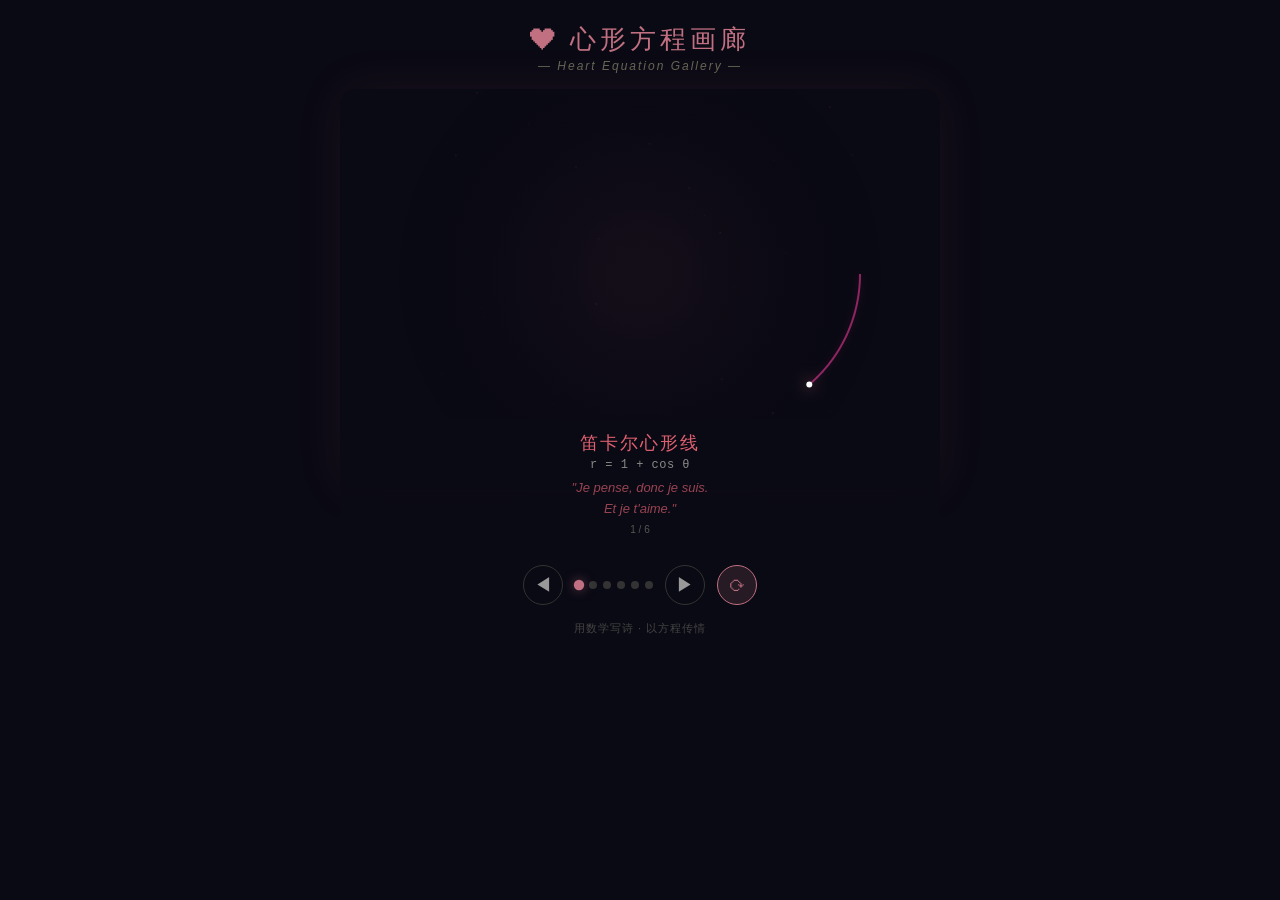
<file: heart-gallery/index.html>
<!DOCTYPE html>
<html lang="zh-CN">
<head>
<meta charset="UTF-8">
<meta name="viewport" content="width=device-width, initial-scale=1.0">
<title>❤️ 心形方程画廊 · Heart Equation Gallery</title>
<style>
  *, *::before, *::after { box-sizing: border-box; margin: 0; padding: 0; }
  body {
    background: #0a0a14; color: #d4d4d4;
    font-family: -apple-system, "PingFang SC", "Noto Sans SC", sans-serif;
    display: flex; flex-direction: column; align-items: center;
    min-height: 100vh; overflow-x: hidden;
  }
  h1 {
    font-family: "Georgia", "Noto Serif SC", serif;
    font-size: 26px; color: #c07080; letter-spacing: 4px;
    margin: 22px 0 2px; font-weight: 400;
  }
  .subtitle {
    font-size: 12px; color: #665; margin-bottom: 8px;
    font-style: italic; letter-spacing: 2px;
  }

  /* ── 画廊容器 ── */
  .gallery {
    position: relative; width: 600px; height: 460px;  /* 600+60 下方信息区 */
    margin: 8px auto 0;
  }
  canvas {
    display: block; border-radius: 16px;
    box-shadow: 0 0 50px rgba(180, 60, 80, 0.08);
  }

  /* ── 方程信息卡片 ── */
  .info-card {
    position: absolute; bottom: 0; left: 0; right: 0;
    background: linear-gradient(to top, rgba(10,10,20,0.95), rgba(10,10,20,0.7));
    border-radius: 0 0 16px 16px; padding: 12px 20px 14px;
    text-align: center; transition: all 0.4s ease;
    pointer-events: none;
  }
  .info-card .eq-name {
    font-family: "Georgia", serif; font-size: 18px;
    letter-spacing: 2px; margin-bottom: 3px;
    transition: color 0.4s;
  }
  .info-card .eq-formula {
    font-size: 12px; color: #888; font-family: "Courier New", monospace;
    margin-bottom: 6px; letter-spacing: 0.5px;
    white-space: nowrap; overflow: hidden; text-overflow: ellipsis;
  }
  .info-card .eq-quote {
    font-size: 13px; font-style: italic;
    line-height: 1.6; color: #999;
    transition: color 0.4s;
  }
  .info-card .eq-counter {
    font-size: 10px; color: #555; margin-top: 4px;
  }

  /* ── 控制栏 ── */
  .controls {
    display: flex; gap: 12px; align-items: center;
    justify-content: center; margin: 16px;
  }
  .controls button {
    width: 40px; height: 40px; border-radius: 50%;
    border: 1px solid #333; background: transparent;
    color: #999; font-size: 18px; cursor: pointer;
    transition: all .25s; display: flex; align-items: center;
    justify-content: center; font-family: inherit;
  }
  .controls button:hover {
    border-color: #c07080; color: #c07080;
    box-shadow: 0 0 12px rgba(192,112,128,0.2);
  }
  .controls button.active {
    background: rgba(192,112,128,0.15); border-color: #c07080; color: #c07080;
  }
  .dot-nav { display: flex; gap: 6px; }
  .dot-nav .dot {
    width: 8px; height: 8px; border-radius: 50%;
    background: #333; cursor: pointer; transition: all .3s;
  }
  .dot-nav .dot.active { background: #c07080; box-shadow: 0 0 8px rgba(192,112,128,0.5);
    transform: scale(1.3); }

  .footer {
    font-size: 11px; color: #444; margin-bottom: 20px;
    letter-spacing: 1px;
  }
</style>
</head>
<body>

<h1>❤ 心形方程画廊</h1>
<p class="subtitle">— Heart Equation Gallery —</p>

<div class="gallery">
  <canvas id="canvas" width="600" height="400"></canvas>
  <div class="info-card" id="infoCard">
    <div class="eq-name" id="eqName"></div>
    <div class="eq-formula" id="eqFormula"></div>
    <div class="eq-quote" id="eqQuote"></div>
    <div class="eq-counter" id="eqCounter"></div>
  </div>
</div>

<div class="controls">
  <button id="prevBtn" title="上一个">◀</button>
  <div class="dot-nav" id="dotNav"></div>
  <button id="nextBtn" title="下一个">▶</button>
  <button id="autoBtn" class="active" title="自动轮播">⟳</button>
</div>

<p class="footer">用数学写诗 · 以方程传情</p>

<script>
// ═══════════════════════════════════════════
// 心形方程数据集
// ═══════════════════════════════════════════
const equations = [
  {
    id: 'descartes',
    name: '笛卡尔心形线',
    nameEn: "René Descartes' Cardioid",
    formula: 'r = 1 + cos θ',
    type: 'polar',
    quote: '"Je pense, donc je suis.\nEt je t\'aime."',
    quoteCn: '我思故我在。而我爱你。',
    // 配色
    hueBase: 0.96,  // 深红
    hueEnd: 0.02,
    accent: '#e06070',
    // 极坐标函数
    rFn: (t) => 1 + Math.cos(t),
    scale: 110,
    maxT: 2 * Math.PI,
  },
  {
    id: 'implicit',
    name: '隐式心形方程',
    nameEn: 'The Implicit Heart',
    formula: '(x² + y² − 1)³ = x²y³',
    type: 'implicit',
    quote: '"你是我解不开的方程，\n也是我不愿解开的谜。"',
    quoteCn: '',
    hueBase: 0.93,
    hueEnd: 0.98,
    accent: '#d04860',
    scaleX: 130,
    scaleY: 130,
  },
  {
    id: 'parametric',
    name: '参数心形',
    nameEn: 'Parametric Heart',
    formula: 'x = 16sin³t · y = 13cost − 5cos2t − 2cos3t − cos4t',
    type: 'parametric',
    quote: '"每一条参数曲线，\n都在描摹你的轮廓。"',
    quoteCn: '',
    hueBase: 0.00,
    hueEnd: 0.06,
    accent: '#ff6070',
    xFn: (t) => 16 * Math.pow(Math.sin(t), 3),
    yFn: (t) => 13 * Math.cos(t) - 5 * Math.cos(2*t) - 2 * Math.cos(3*t) - Math.cos(4*t),
    scale: 12,
    maxT: 2 * Math.PI,
  },
  {
    id: 'tilted',
    name: '倾斜之心',
    nameEn: 'Tilted Heart',
    formula: 'r = 1 − sin θ',
    type: 'polar',
    quote: '"原点是我的心，\n你是我唯一的极角。"',
    quoteCn: '',
    hueBase: 0.88,
    hueEnd: 0.94,
    accent: '#d05080',
    rFn: (t) => 1 - Math.sin(t),
    scale: 110,
    maxT: 2 * Math.PI,
  },
  {
    id: 'fancy',
    name: '繁花心形',
    nameEn: 'Blossom Heart',
    formula: 'r = sinθ·√|cosθ|/(sinθ+7/5) − 2sinθ + 2',
    type: 'polar',
    quote: '"数学家的浪漫，\n是把你写进最美的方程。"',
    quoteCn: '',
    hueBase: 0.05,
    hueEnd: 0.12,
    accent: '#ff9070',
    rFn: (t) => {
      const denom = Math.sin(t) + 7/5;
      if (Math.abs(denom) < 0.001) return 0;
      return Math.sin(t) * Math.sqrt(Math.abs(Math.cos(t))) / denom - 2 * Math.sin(t) + 2;
    },
    scale: 70,
    maxT: 2 * Math.PI,
  },
  {
    id: 'root',
    name: '爱之根式',
    nameEn: 'Radical Love',
    formula: 'x² + (y − ∛x²)² = 1',
    type: 'implicit',
    quote: '"你的名字开平方，\n解出来全是爱。"',
    quoteCn: '',
    hueBase: 0.92,
    hueEnd: 0.97,
    accent: '#e05060',
    scaleX: 130,
    scaleY: 130,
  },
];

// ═══════════════════════════════════════════
// 状态
// ═══════════════════════════════════════════
const canvas = document.getElementById('canvas');
const ctx = canvas.getContext('2d');
const W = canvas.width, H = canvas.height;
const CX = W / 2, CY = H / 2 - 15; // 微调上移，给卡片留空间

let currentIdx = 0;
let autoPlay = true;
let autoTimer = null;
let animFrame = null;
let drawProgress = 0;
let animating = true;
let points = [];
let particles = [];
let implicitImageData = null; // 隐式方程的预渲染
let implicitPixels = [];      // 隐式方程像素坐标（用于动画展现）

// ═══════════════════════════════════════════
// 计算极坐标/参数方程的点集
// ═══════════════════════════════════════════
function computePoints(eq, numPoints = 4000) {
  const pts = [];
  const maxT = eq.maxT || 2 * Math.PI;

  if (eq.type === 'polar') {
    for (let i = 0; i <= numPoints; i++) {
      const t = (i / numPoints) * maxT;
      const r = eq.rFn(t) * eq.scale;
      const x = CX + r * Math.cos(t);
      const y = CY + r * Math.sin(t);
      pts.push({ x, y });
    }
  } else if (eq.type === 'parametric') {
    for (let i = 0; i <= numPoints; i++) {
      const t = (i / numPoints) * maxT;
      const x = CX + eq.xFn(t) * eq.scale;
      const y = CY - eq.yFn(t) * eq.scale;
      pts.push({ x, y });
    }
  }
  return pts;
}

// ═══════════════════════════════════════════
// 隐式方程预渲染
// ═══════════════════════════════════════════
function renderImplicit(eq) {
  const offCanvas = document.createElement('canvas');
  offCanvas.width = W; offCanvas.height = H;
  const octx = offCanvas.getContext('2d');

  const pixels = [];
  const step = 2; // 采样步长
  const sx = eq.scaleX, sy = eq.scaleY;

  if (eq.id === 'implicit') {
    // (x² + y² − 1)³ = x²y³
    // f(x,y) = (x² + y² − 1)³ − x²y³  → 内部 f < 0
    for (let py = 0; py < H; py += step) {
      for (let px = 0; px < W; px += step) {
        const x = (px - CX) / sx;
        const y = -(py - CY) / sy;
        const x2 = x * x, y2 = y * y;
        const f = Math.pow(x2 + y2 - 1, 3) - x2 * y2 * y;
        if (f < 0) {
          pixels.push({ x: px, y: py });
        }
      }
    }
  } else if (eq.id === 'root') {
    // x² + (y − ∛(x²))² = 1
    // f(x,y) = x² + (y − ∛(x²))² − 1 → 内部 f < 0
    for (let py = 0; py < H; py += step) {
      for (let px = 0; px < W; px += step) {
        const x = (px - CX) / sx;
        const y = -(py - CY) / sy;
        const x2 = x * x;
        const cb = Math.cbrt(x2);
        const f = x2 + (y - cb) * (y - cb) - 1;
        if (f < 0) {
          pixels.push({ x: px, y: py });
        }
      }
    }
  }

  // 按距中心距离排序（螺旋展开效果）
  pixels.sort((a, b) => {
    const da = (a.x-CX)*(a.x-CX) + (a.y-CY)*(a.y-CY);
    const db = (b.x-CX)*(b.x-CX) + (b.y-CY)*(b.y-CY);
    return da - db;
  });

  return pixels;
}

// ═══════════════════════════════════════════
// 颜色
// ═══════════════════════════════════════════
function getColor(eq, progress, alpha = 1) {
  const hue = eq.hueBase + (eq.hueEnd - eq.hueBase) * progress;
  const h = ((hue % 1) + 1) % 1;
  const s = 0.75;
  const v = 0.7 + 0.3 * (1 - Math.abs(progress - 0.5) * 2);
  const i = Math.floor(h * 6), f = h * 6 - i;
  const p = v * (1 - s), q = v * (1 - f * s), t_ = v * (1 - (1 - f) * s);
  let r, g, b;
  switch (i % 6) {
    case 0: r=v; g=t_; b=p; break; case 1: r=q; g=v; b=p; break;
    case 2: r=p; g=v; b=t_; break; case 3: r=p; g=q; b=v; break;
    case 4: r=t_; g=p; b=v; break; case 5: r=v; g=p; b=q; break;
  }
  return `rgba(${Math.floor(r*255)},${Math.floor(g*255)},${Math.floor(b*255)},${alpha})`;
}

// ═══════════════════════════════════════════
// 粒子
// ═══════════════════════════════════════════
function spawnParticles() {
  particles = [];
  for (let i = 0; i < 40; i++) {
    particles.push({
      x: CX + (Math.random() - 0.5) * 500,
      y: CY + (Math.random() - 0.5) * 400,
      vx: (Math.random() - 0.5) * 0.3,
      vy: (Math.random() - 0.5) * 0.3 - 0.1,
      life: Math.random(),
      maxLife: 0.5 + Math.random() * 2,
      size: 0.3 + Math.random() * 1.2,
    });
  }
}

// ═══════════════════════════════════════════
// 主绘制循环
// ═══════════════════════════════════════════
function draw() {
  ctx.clearRect(0, 0, W, H);

  const eq = equations[currentIdx];

  // 背景光晕
  const grad = ctx.createRadialGradient(CX, CY, 30, CX, CY, 250);
  grad.addColorStop(0, eq.accent + '0c');
  grad.addColorStop(1, 'rgba(0,0,0,0)');
  ctx.fillStyle = grad;
  ctx.fillRect(0, 0, W, H);

  // 更新绘制进度
  if (animating) {
    drawProgress += eq.type === 'implicit' ? 0.0015 : 0.002;
    if (drawProgress > 1) drawProgress = 0;
  }

  if (eq.type === 'implicit') {
    // ── 隐式方程：像素螺旋展现 ──
    const totalPx = implicitPixels.length;
    const visible = Math.floor(drawProgress * totalPx);
    const step = 2;

    // 批量绘制以提高性能
    for (let i = Math.max(0, visible - 3000); i < visible; i++) {
      const px = implicitPixels[i];
      const alpha = 0.85 + 0.15 * (i / Math.max(visible, 1));
      ctx.fillStyle = getColor(eq, i / totalPx * 0.7, alpha);
      ctx.fillRect(px.x, px.y, step, step);
    }
  } else {
    // ── 极坐标/参数方程：线描动画 ──
    const visibleCount = Math.floor(drawProgress * points.length);
    if (visibleCount > 1) {
      // 主线条
      ctx.beginPath();
      ctx.moveTo(points[0].x, points[0].y);
      for (let i = 1; i < visibleCount; i++) {
        ctx.lineTo(points[i].x, points[i].y);
      }
      ctx.strokeStyle = getColor(eq, drawProgress * 0.6, 0.75);
      ctx.lineWidth = 2;
      ctx.shadowColor = getColor(eq, drawProgress * 0.6, 0.25);
      ctx.shadowBlur = 8;
      ctx.stroke();
      ctx.shadowBlur = 0;

      // 光晕层
      if (visibleCount > 15) {
        ctx.beginPath();
        ctx.moveTo(points[0].x, points[0].y);
        for (let i = 1; i < visibleCount; i++) {
          ctx.lineTo(points[i].x, points[i].y);
        }
        ctx.strokeStyle = getColor(eq, drawProgress * 0.4, 0.2);
        ctx.lineWidth = 0.6;
        ctx.stroke();
      }

      // 笔尖
      const tip = points[Math.min(visibleCount, points.length - 1)];
      ctx.beginPath();
      ctx.arc(tip.x, tip.y, 3, 0, Math.PI * 2);
      ctx.fillStyle = '#fff';
      ctx.shadowColor = eq.accent + 'cc';
      ctx.shadowBlur = 14;
      ctx.fill();
      ctx.shadowBlur = 0;
    }
  }

  // 粒子
  for (const p of particles) {
    p.life += 0.003;
    if (p.life > p.maxLife) {
      p.life = 0;
      p.x = CX + (Math.random() - 0.5) * 500;
      p.y = CY + (Math.random() - 0.5) * 400;
    }
    p.x += p.vx; p.y += p.vy;
    const alpha = Math.sin(p.life / p.maxLife * Math.PI) * 0.3;
    ctx.beginPath();
    ctx.arc(p.x, p.y, p.size, 0, Math.PI * 2);
    ctx.fillStyle = eq.accent + Math.floor(alpha * 80).toString(16).padStart(2, '0');
    ctx.fill();
  }

  animFrame = requestAnimationFrame(draw);
}

// ═══════════════════════════════════════════
// 切换方程
// ═══════════════════════════════════════════
function switchTo(idx) {
  currentIdx = idx;
  const eq = equations[idx];

  // 更新数据
  if (eq.type === 'implicit') {
    implicitPixels = renderImplicit(eq);
    points = [];
  } else {
    points = computePoints(eq);
    implicitPixels = [];
  }
  drawProgress = 0;
  animating = true;

  // 更新 UI
  updateUI(eq, idx);

  // 更新颜色主题
  document.getElementById('infoCard').style.setProperty('--accent', eq.accent);
  document.querySelector('.gallery canvas').style.boxShadow =
    `0 0 50px ${eq.accent}14`;

  // 刷新导航点
  document.querySelectorAll('.dot').forEach((d, i) => {
    d.classList.toggle('active', i === idx);
  });

  // 重置自动播放计时器
  resetAutoTimer();
}

function updateUI(eq, idx) {
  const nameEl = document.getElementById('eqName');
  const formulaEl = document.getElementById('eqFormula');
  const quoteEl = document.getElementById('eqQuote');
  const counterEl = document.getElementById('eqCounter');

  nameEl.textContent = eq.name;
  nameEl.style.color = eq.accent;
  formulaEl.textContent = eq.formula;
  quoteEl.innerHTML = eq.quote.replace(/\n/g, '<br>');
  quoteEl.style.color = eq.accent + 'aa';
  counterEl.textContent = `${idx + 1} / ${equations.length}`;
}

// ═══════════════════════════════════════════
// 自动播放
// ═══════════════════════════════════════════
function resetAutoTimer() {
  if (autoTimer) clearTimeout(autoTimer);
  if (!autoPlay) return;
  autoTimer = setTimeout(() => {
    const next = (currentIdx + 1) % equations.length;
    switchTo(next);
  }, 7000);
}

function toggleAuto() {
  autoPlay = !autoPlay;
  const btn = document.getElementById('autoBtn');
  btn.classList.toggle('active', autoPlay);
  if (autoPlay) {
    resetAutoTimer();
  } else if (autoTimer) {
    clearTimeout(autoTimer);
    autoTimer = null;
  }
}

// ═══════════════════════════════════════════
// 初始化导航点
// ═══════════════════════════════════════════
function buildDots() {
  const nav = document.getElementById('dotNav');
  nav.innerHTML = '';
  equations.forEach((_, i) => {
    const dot = document.createElement('span');
    dot.className = 'dot' + (i === 0 ? ' active' : '');
    dot.addEventListener('click', () => switchTo(i));
    nav.appendChild(dot);
  });
}

// ═══════════════════════════════════════════
// 事件绑定
// ═══════════════════════════════════════════
document.getElementById('prevBtn').addEventListener('click', () => {
  const prev = (currentIdx - 1 + equations.length) % equations.length;
  switchTo(prev);
});
document.getElementById('nextBtn').addEventListener('click', () => {
  const next = (currentIdx + 1) % equations.length;
  switchTo(next);
});
document.getElementById('autoBtn').addEventListener('click', toggleAuto);

// 键盘导航
document.addEventListener('keydown', (e) => {
  if (e.key === 'ArrowLeft') {
    switchTo((currentIdx - 1 + equations.length) % equations.length);
  } else if (e.key === 'ArrowRight') {
    switchTo((currentIdx + 1) % equations.length);
  } else if (e.key === ' ') {
    e.preventDefault(); toggleAuto();
  }
});

// 点击 canvas 切换动画暂停/播放
canvas.addEventListener('click', () => {
  animating = !animating;
});

// ═══════════════════════════════════════════
// 启动
// ═══════════════════════════════════════════
spawnParticles();
buildDots();
switchTo(0);
draw();

console.log('❤️ 心形方程画廊已就绪');
console.log('   6条心形方程 | 自动轮播 | 键盘 ← → 空格');
</script>
</body>
</html>
</file>
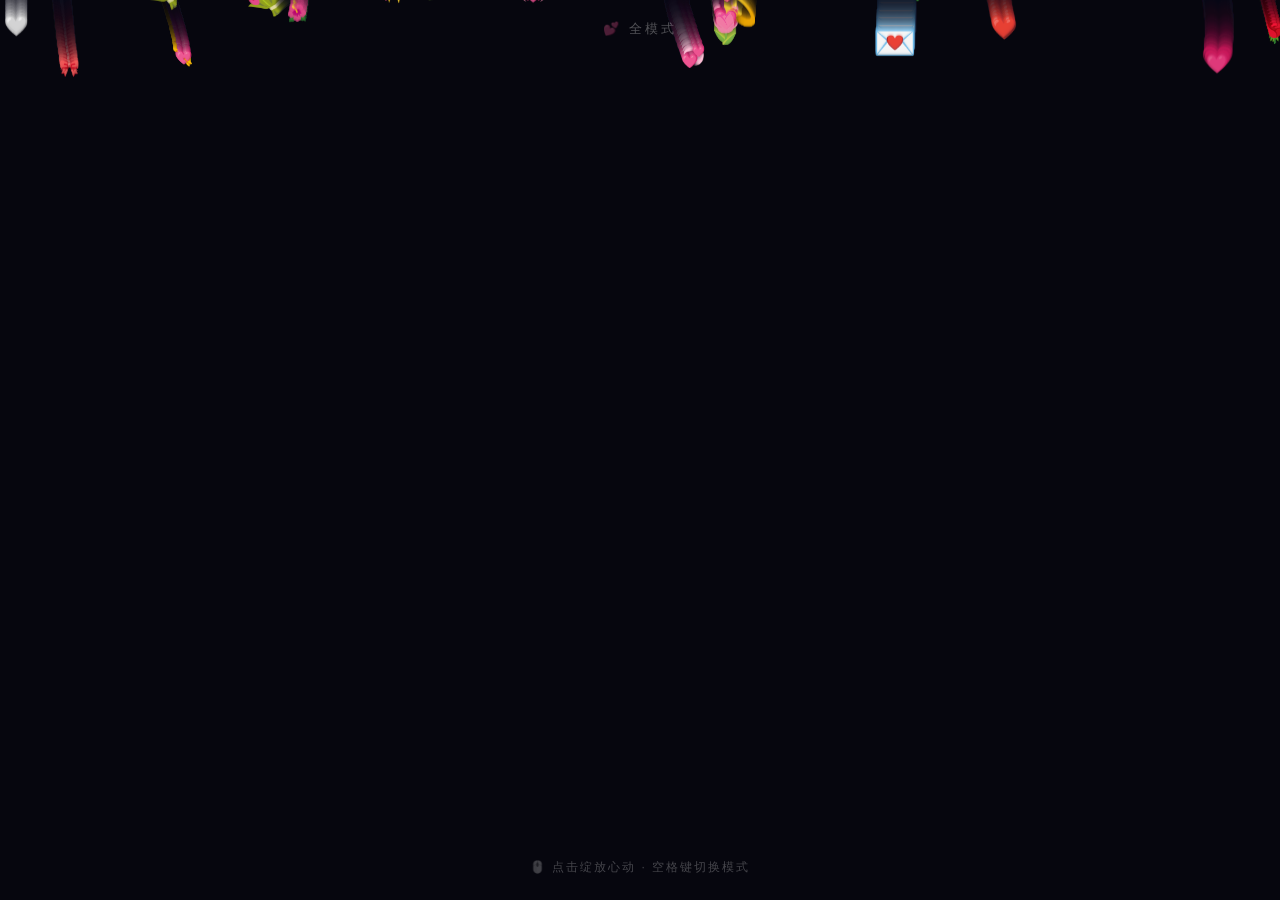
<file: love-rain/index.html>
<!DOCTYPE html>
<html lang="zh-CN">
<head>
<meta charset="UTF-8">
<meta name="viewport" content="width=device-width, initial-scale=1.0">
<title>💕 cmatrix --love · Love Rain</title>
<style>
  *,*::before,*::after{box-sizing:border-box;margin:0;padding:0}
  body{
    /* CSS 渐变背景替代每帧重绘 */
    background:radial-gradient(ellipse at 50% 30%,#1a0a18 0%,#0d0512 50%,#05020a 100%);
    overflow:hidden;
    font-family:-apple-system,"PingFang SC","Noto Sans SC",sans-serif;
    cursor:crosshair;user-select:none;-webkit-user-select:none;
  }
  canvas{display:block;position:fixed;top:0;left:0;}
  #hint{
    position:fixed;bottom:24px;left:50%;transform:translateX(-50%);
    z-index:10;color:rgba(255,255,255,.25);font-size:12px;
    letter-spacing:2px;pointer-events:none;transition:opacity .5s;
  }
  #mode{
    position:fixed;top:20px;left:50%;transform:translateX(-50%);
    z-index:10;color:rgba(255,255,255,.30);font-size:13px;
    letter-spacing:3px;pointer-events:none;transition:all .2s;
  }
</style>
</head>
<body>

<canvas id="canvas"></canvas>
<div id="mode">💕 全模式</div>
<div id="hint">🖱️ 点击绽放心动 · 空格键切换模式</div>

<script>
// ═══════════════════════════════════════════
// Canvas
// ═══════════════════════════════════════════
const canvas = document.getElementById('canvas');
const ctx = canvas.getContext('2d', { alpha: true });
let W, H;

function resize() {
  W = canvas.width  = window.innerWidth;
  H = canvas.height = window.innerHeight;
}
resize();
window.addEventListener('resize', resize);

// ═══════════════════════════════════════════
// 模式
// ═══════════════════════════════════════════
const MODES = [
  { name: '💕 全模式', emojis: ['❤️','💕','💗','💖','💝','💘','💓','💞','🩷','🌸','🌺','🌷','🌹','💐','✨','💫','🦋','🎀','💌','🤍'] },
  { name: '❤️ 红心',   emojis: ['❤️','💕','💗','💖','💝','💘','💓','💞','🩷','♥','❣','💟'] },
  { name: '🌸 花雨',   emojis: ['🌸','🌺','🌷','🌹','🌼','🌻','💐','✿','❀','🏵️','💮'] },
  { name: '✨ 星尘',   emojis: ['✨','⭐','🌟','💫','✧','✦','⭑','♪'] },
  { name: '🩷 粉彩',   emojis: ['🩷','💗','💖','🌸','💝','🎀','💕','💓','💞'] },
];
let modeIdx = 0;
function randEmoji() {
  const arr = MODES[modeIdx].emojis;
  return arr[Math.floor(Math.random() * arr.length)];
}

// ═══════════════════════════════════════════
// 粒子池（预分配，避免 GC）
// ═══════════════════════════════════════════
const MAX_MAIN = 220;
const mainPool = [];
const bursts = [];

// 用普通对象代替 class，减少开销
function createParticle(x, y, burst) {
  return {
    x:  x ?? Math.random() * W,
    y:  y ?? -(30 + Math.random() * H * 0.5),
    vx: burst ? 0 : (Math.random() - 0.5) * 0.5,
    vy: (0.3 + Math.random() * 1.2) * (burst ? 0.3 : 1),
    emoji: randEmoji(),
    size: 14 + Math.random() * 22,
    alpha: 0.4 + Math.random() * 0.6,
    swayAmp: 0.3 + Math.random() * 1.2,
    swayFreq: 0.012 + Math.random() * 0.028,
    swayPhase: Math.random() * Math.PI * 2,
    life: burst ? (1.2 + Math.random() * 1.2) : Infinity,
    burst: !!burst,
  };
}

// 初始化主粒子
for (let i = 0; i < MAX_MAIN; i++) {
  mainPool.push(createParticle(Math.random() * W, Math.random() * -H));
}

// ═══════════════════════════════════════════
// 点击绽放
// ═══════════════════════════════════════════
function burstAt(x, y) {
  const n = 14 + (Math.random() * 10) | 0;
  for (let i = 0; i < n; i++) {
    const p = createParticle(x, y, true);
    const angle = (Math.PI * 2 * i) / n + Math.random() * 0.3;
    const speed = 1.5 + Math.random() * 3;
    p.vx = Math.cos(angle) * speed;
    p.vy = Math.sin(angle) * speed - 0.8;
    p.size = 10 + Math.random() * 12;
    p.alpha = 0.8;
    bursts.push(p);
  }
}

// ═══════════════════════════════════════════
// 更新
// ═══════════════════════════════════════════
function updateMain(p) {
  p.swayPhase += p.swayFreq;
  p.x += p.vx + Math.sin(p.swayPhase) * p.swayAmp * 0.25;
  p.y += p.vy;
  // 出界则重置到顶部
  if (p.y > H + 50 || p.x < -50 || p.x > W + 50) {
    p.x = Math.random() * W;
    p.y = -(30 + Math.random() * 80);
    p.emoji = randEmoji();
  }
}

function updateBurst(p) {
  p.swayPhase += p.swayFreq * 2;
  p.x += p.vx + Math.sin(p.swayPhase) * p.swayAmp * 0.2;
  p.y += p.vy;
  p.vy += 0.015; // 微重力
  p.life -= 0.012;
  p.alpha *= 0.994;
  return p.life > 0 && p.alpha > 0.02;
}

// ═══════════════════════════════════════════
// 渲染（极限优化版）
// ═══════════════════════════════════════════
// 全局预设，避免每粒子重复设置
ctx.textAlign = 'center';
ctx.textBaseline = 'middle';

function drawParticle(p) {
  ctx.font = `${p.size}px "Apple Color Emoji","Segoe UI Emoji","Noto Color Emoji",sans-serif`;
  ctx.fillStyle = `rgba(255,255,255,${p.alpha})`;
  ctx.fillText(p.emoji, p.x, p.y);
}

function render() {
  // 拖尾 — 只做这一件事，不重绘背景
  ctx.fillStyle = 'rgba(10,4,16,0.07)';
  ctx.fillRect(0, 0, W, H);

  // 主粒子
  for (let i = 0; i < mainPool.length; i++) {
    updateMain(mainPool[i]);
    drawParticle(mainPool[i]);
  }

  // 爆裂粒子
  for (let i = bursts.length - 1; i >= 0; i--) {
    if (!updateBurst(bursts[i])) {
      bursts.splice(i, 1);
      continue;
    }
    drawParticle(bursts[i]);
  }

  requestAnimationFrame(render);
}

// ═══════════════════════════════════════════
// 事件
// ═══════════════════════════════════════════
canvas.addEventListener('click', (e) => burstAt(e.clientX, e.clientY));
canvas.addEventListener('touchstart', (e) => {
  e.preventDefault();
  for (const t of e.touches) burstAt(t.clientX, t.clientY);
}, { passive: false });

document.addEventListener('keydown', (e) => {
  if (e.code === 'Space') {
    e.preventDefault();
    modeIdx = (modeIdx + 1) % MODES.length;
    const el = document.getElementById('mode');
    el.textContent = MODES[modeIdx].name;
    el.style.transform = 'translateX(-50%) scale(1.3)';
    setTimeout(() => el.style.transform = 'translateX(-50%) scale(1)', 180);
    // 刷新主粒子 emoji
    const arr = MODES[modeIdx].emojis;
    for (const p of mainPool) p.emoji = arr[Math.floor(Math.random() * arr.length)];
  }
});

// ═══════════════════════════════════════════
// 启动
// ═══════════════════════════════════════════
// 提示自动淡出
setTimeout(() => {
  const h = document.getElementById('hint');
  h.style.opacity = '0';
  setTimeout(() => { h.style.opacity = '.25'; }, 8000);
}, 5000);

render();

console.log('💕 cmatrix --love 已就绪 (性能优化版)');
console.log('   220粒子 · 无shadowBlur · 无save/restore · CSS渐变背景');
</script>
</body>
</html>
</file>
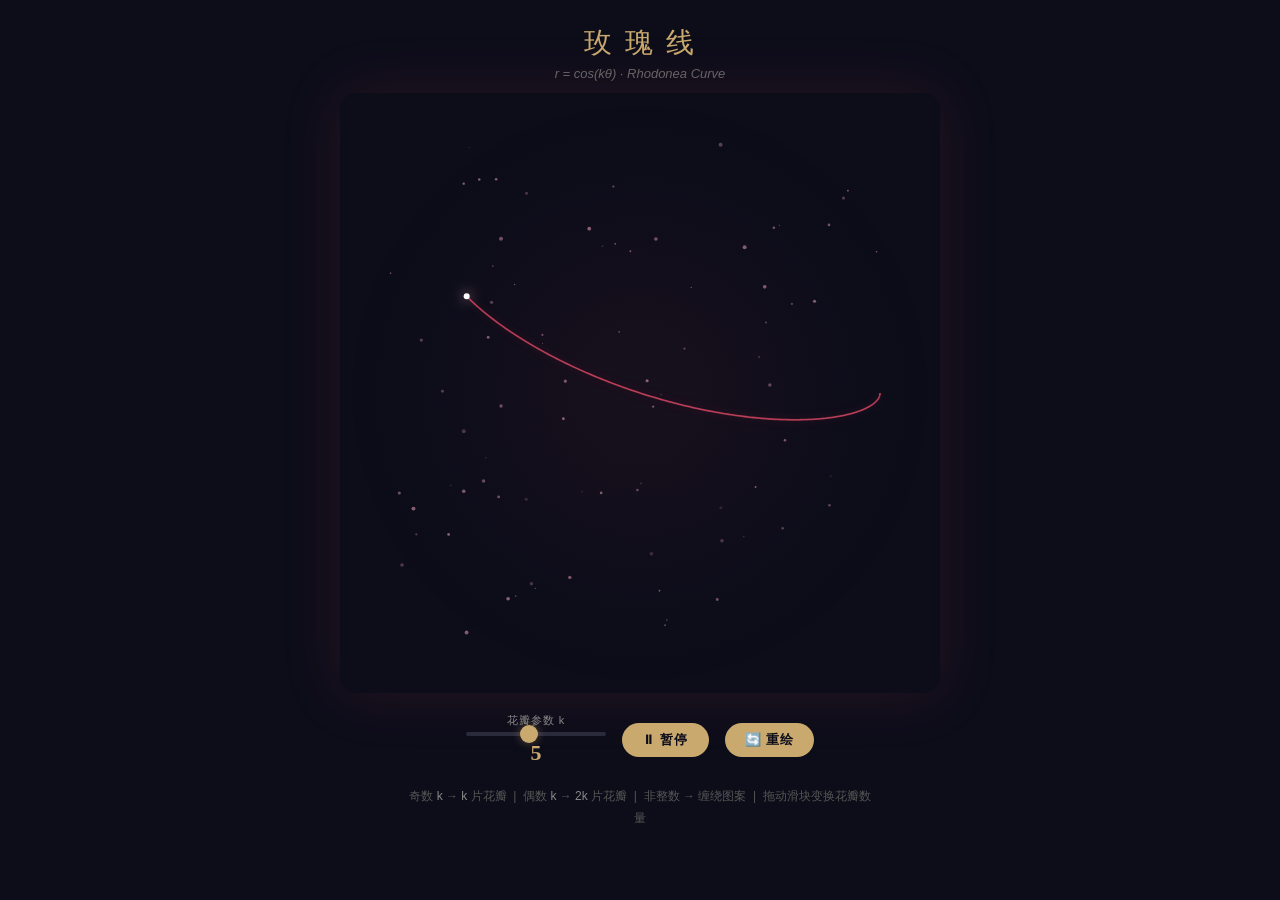
<file: rose/index.html>
<!DOCTYPE html>
<html lang="zh-CN">
<head>
<meta charset="UTF-8">
<meta name="viewport" content="width=device-width, initial-scale=1.0">
<title>🌹 玫瑰线 · Rose Curve</title>
<style>
  *, *::before, *::after { box-sizing: border-box; margin: 0; padding: 0; }
  body {
    background: #0d0d1a; color: #d4d4d4;
    font-family: -apple-system, "PingFang SC", "Noto Sans SC", sans-serif;
    display: flex; flex-direction: column; align-items: center;
    min-height: 100vh; overflow-x: hidden;
  }
  h1 {
    font-family: "Georgia", "Noto Serif SC", serif;
    font-size: 28px; color: #c9a96e; letter-spacing: 3px;
    margin: 24px 0 4px; font-weight: 400;
  }
  .subtitle {
    font-size: 13px; color: #666; margin-bottom: 12px;
    font-style: italic;
  }
  canvas {
    border-radius: 16px;
    box-shadow: 0 0 60px rgba(180, 60, 80, 0.15);
  }
  .controls {
    display: flex; flex-wrap: wrap; gap: 16px; align-items: center;
    justify-content: center; margin: 20px 16px; max-width: 600px;
  }
  .control-group {
    display: flex; flex-direction: column; align-items: center; gap: 4px;
  }
  .control-group label {
    font-size: 11px; color: #888; letter-spacing: 1px;
  }
  input[type="range"] {
    -webkit-appearance: none; width: 140px; height: 4px;
    background: #2a2a3a; border-radius: 2px; outline: none;
  }
  input[type="range"]::-webkit-slider-thumb {
    -webkit-appearance: none; width: 18px; height: 18px;
    border-radius: 50%; background: #c9a96e; cursor: pointer;
    box-shadow: 0 0 10px rgba(201, 169, 110, 0.4);
  }
  .k-value {
    font-size: 22px; color: #c9a96e; font-weight: 700;
    font-family: "Georgia", serif; min-width: 40px; text-align: center;
  }
  button {
    background: #c9a96e; color: #0d0d1a; border: none;
    padding: 8px 20px; border-radius: 20px; font-size: 13px;
    font-weight: 600; cursor: pointer; font-family: inherit;
    transition: all .2s; letter-spacing: 1px;
  }
  button:hover { opacity: .85; transform: scale(1.03); }
  button.paused { background: #444; color: #999; }
  .info {
    font-size: 12px; color: #555; margin-bottom: 24px;
    max-width: 500px; text-align: center; line-height: 1.8;
    padding: 0 16px;
  }
  .info em { color: #888; font-style: normal; }
</style>
</head>
<body>

<h1>玫 瑰 线</h1>
<p class="subtitle">r = cos(kθ) · Rhodonea Curve</p>

<canvas id="canvas" width="600" height="600"></canvas>

<div class="controls">
  <div class="control-group">
    <label>花瓣参数 k</label>
    <input type="range" id="kSlider" min="1" max="10" step="0.1" value="5">
    <span class="k-value" id="kValue">5</span>
  </div>
  <button id="animBtn">⏸ 暂停</button>
  <button id="resetBtn">🔄 重绘</button>
</div>

<p class="info">
  奇数 <em>k</em> → <em>k</em> 片花瓣 &nbsp;|&nbsp;
  偶数 <em>k</em> → <em>2k</em> 片花瓣 &nbsp;|&nbsp;
  非整数 → 缠绕图案 &nbsp;|&nbsp;
  拖动滑块变换花瓣数量
</p>

<script>
const canvas = document.getElementById('canvas');
const ctx = canvas.getContext('2d');
const W = canvas.width, H = canvas.height;
const CX = W / 2, CY = H / 2;
const SCALE = 240;

let k = 5;
let animating = true;
let drawProgress = 0;       // 0..1, 当前绘制进度
let totalPoints = 3000;
let points = [];             // 预计算的玫瑰线点
let particles = [];          // 粒子系统

// ── 计算玫瑰线 ──
function computeRose(k, numPoints) {
  const pts = [];
  let maxTheta = 2 * Math.PI;
  // 非整数 k 需要更多周期闭合
  if (k !== Math.floor(k)) {
    // 近似找到分母
    for (let d = 2; d <= 20; d++) {
      if (Math.abs((k * d) % 1) < 0.001 || Math.abs((k * d) % 1 - 1) < 0.001) {
        maxTheta = 2 * Math.PI * d;
        break;
      }
    }
  }
  for (let i = 0; i <= numPoints; i++) {
    const theta = (i / numPoints) * maxTheta;
    const r = Math.cos(k * theta);
    const x = CX + r * Math.cos(theta) * SCALE;
    const y = CY + r * Math.sin(theta) * SCALE;
    pts.push({ x, y, theta, r });
  }
  return pts;
}

// ── 渐变色 ──
function getColor(progress, alpha = 1) {
  // 从深玫红渐变到粉金
  const r = Math.floor(200 + 55 * Math.sin(progress * Math.PI));
  const g = Math.floor(30 + 45 * progress);
  const b = Math.floor(50 + 60 * progress);
  return `rgba(${r},${g},${b},${alpha})`;
}

// ── 初始化粒子 ──
function spawnParticles() {
  particles = [];
  for (let i = 0; i < 80; i++) {
    particles.push({
      x: CX + (Math.random() - 0.5) * 500,
      y: CY + (Math.random() - 0.5) * 500,
      vx: (Math.random() - 0.5) * 0.5,
      vy: (Math.random() - 0.5) * 0.5,
      life: Math.random(),
      maxLife: 0.5 + Math.random() * 1.5,
      size: 0.5 + Math.random() * 1.5,
    });
  }
}

// ── 绘制背景光晕 ──
function drawGlow() {
  const gradient = ctx.createRadialGradient(CX, CY, 50, CX, CY, 300);
  gradient.addColorStop(0, 'rgba(180, 60, 80, 0.06)');
  gradient.addColorStop(0.5, 'rgba(180, 60, 80, 0.02)');
  gradient.addColorStop(1, 'rgba(0, 0, 0, 0)');
  ctx.fillStyle = gradient;
  ctx.fillRect(0, 0, W, H);
}

// ── 主绘制 ──
let animationId;

function draw(timestamp) {
  ctx.clearRect(0, 0, W, H);

  // 背景光晕
  drawGlow();

  // 更新进度
  if (animating) {
    drawProgress += 0.003;
    if (drawProgress > 1) drawProgress = 0;
  }

  // 绘制玫瑰线（已画完的部分）
  const visibleCount = Math.floor(drawProgress * points.length);
  if (visibleCount > 1) {
    ctx.beginPath();
    ctx.moveTo(points[0].x, points[0].y);
    for (let i = 1; i < visibleCount; i++) {
      ctx.lineTo(points[i].x, points[i].y);
    }
    ctx.strokeStyle = 'rgba(220, 60, 90, 0.7)';
    ctx.lineWidth = 1.8;
    ctx.shadowColor = 'rgba(220, 60, 90, 0.3)';
    ctx.shadowBlur = 8;
    ctx.stroke();
    ctx.shadowBlur = 0;

    // 第二层：更细更亮的线
    if (visibleCount > 10) {
      ctx.beginPath();
      ctx.moveTo(points[0].x, points[0].y);
      for (let i = 1; i < visibleCount; i++) {
        ctx.lineTo(points[i].x, points[i].y);
      }
      ctx.strokeStyle = 'rgba(255, 140, 160, 0.3)';
      ctx.lineWidth = 0.8;
      ctx.stroke();
    }
  }

  // 粒子效果
  for (const p of particles) {
    p.life += 0.005;
    if (p.life > p.maxLife) {
      p.life = 0;
      p.x = CX + (Math.random() - 0.5) * 500;
      p.y = CY + (Math.random() - 0.5) * 500;
    }
    p.x += p.vx;
    p.y += p.vy;
    const alpha = Math.sin(p.life / p.maxLife * Math.PI) * 0.5;
    ctx.beginPath();
    ctx.arc(p.x, p.y, p.size, 0, Math.PI * 2);
    ctx.fillStyle = `rgba(255, 180, 200, ${alpha})`;
    ctx.fill();
  }

  // 绘制当前端点（画笔）
  if (visibleCount > 0) {
    const tip = points[Math.min(visibleCount, points.length - 1)];
    ctx.beginPath();
    ctx.arc(tip.x, tip.y, 3, 0, Math.PI * 2);
    ctx.fillStyle = '#fff';
    ctx.shadowColor = 'rgba(255, 200, 200, 0.8)';
    ctx.shadowBlur = 12;
    ctx.fill();
    ctx.shadowBlur = 0;
  }

  animationId = requestAnimationFrame(draw);
}

// ── 事件处理 ──
function reset(kVal) {
  k = kVal !== undefined ? kVal : k;
  points = computeRose(k, totalPoints);
  drawProgress = 0;
  document.getElementById('kValue').textContent =
    Number.isInteger(k) ? k : k.toFixed(1);
  document.getElementById('kSlider').value = k;
}

const kSlider = document.getElementById('kSlider');
kSlider.addEventListener('input', () => {
  const val = parseFloat(kSlider.value);
  reset(val);
});

document.getElementById('animBtn').addEventListener('click', function() {
  animating = !animating;
  this.textContent = animating ? '⏸ 暂停' : '▶ 播放';
  this.classList.toggle('paused', !animating);
});

document.getElementById('resetBtn').addEventListener('click', () => {
  reset(k);
});

// ── 启动 ──
spawnParticles();
reset(k);
draw();

// 响应窗口大小调整提示
console.log('🌹 玫瑰线已就绪 · 拖动滑块变换花瓣');
console.log('   奇数 k → k 片花瓣 | 偶数 k → 2k 片花瓣');
</script>
</body>
</html>
</file>
